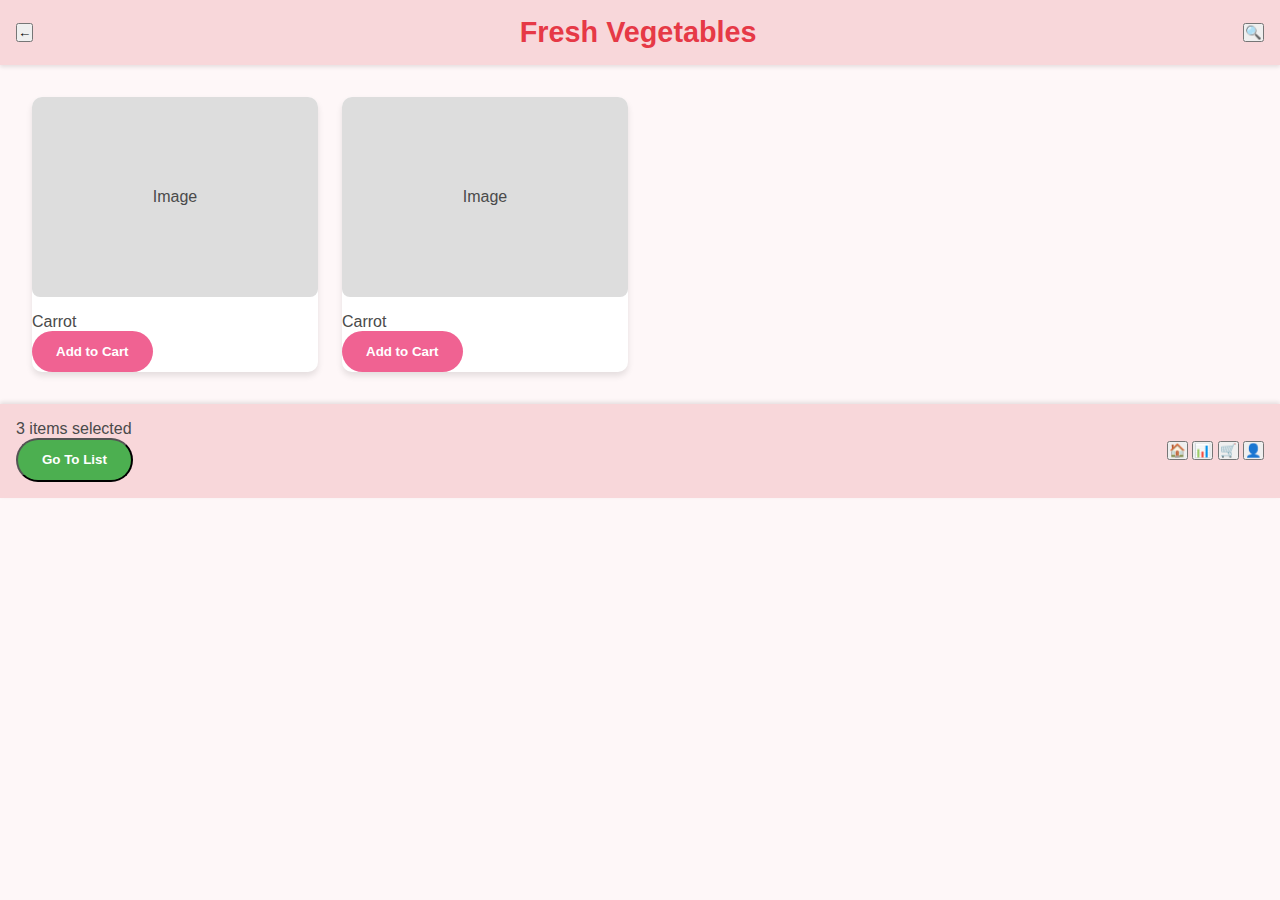
<file: check.html>
<!DOCTYPE html>
<html lang="en">
<head>
  <meta charset="UTF-8">
  <meta name="viewport" content="width=device-width, initial-scale=1.0">
  <title>Fresh Vegetables</title>
  <link rel="stylesheet" href="check.css">
</head>
<body>
  <div class="container">
    <!-- Header -->
    <header class="header">
      <button class="back-btn">←</button>
      <h1>Fresh Vegetables</h1>
      <button class="search-btn">🔍</button>
    </header>

    <!-- Product Grid -->
    <section class="product-grid">
      <div class="product-card">
        <div class="product-image">Image</div>
        <p>Carrot</p>
        <button class="add-to-cart-btn">Add to Cart</button>
      </div>
      <div class="product-card">
        <div class="product-image">Image</div>
        <p>Carrot</p>
        <button class="add-to-cart-btn">Add to Cart</button>
      </div>
      <!-- Add more cards as needed -->
    </section>

    <!-- Bottom Navigation -->
    <div class="bottom-nav">
      <div class="cart-summary">
        <p>3 items selected</p>
        <button class="view-cart-btn" onclick="toggleCart()">Go To List</button>
      </div>
      <nav>
        <button>🏠</button>
        <button>📊</button>
        <button>🛒</button>
        <button>👤</button>
      </nav>
    </div>

    <!-- Cart Popup -->
    <div class="cart-popup" id="cartPopup">
      <div class="cart-header">
        <h2>Review Cart</h2>
        <button class="close-cart-btn" onclick="toggleCart()">X</button>
      </div>
      <div class="cart-items">
        <div class="cart-item">
          <span class="cart-item-image">Image</span>
          <span>Carrot Hybrid 1kg</span>
          <div class="quantity-control">
            <button>-</button>
            <span>1</span>
            <button>+</button>
          </div>
        </div>
        <!-- Add more items as needed -->
      </div>
      <div class="cart-summary">
        <p>Total Budget: 10,000</p>
        <button class="finish-listing-btn">Finish Listing</button>
      </div>
    </div>
  </div>

  <script src="check.js"></script>
</body>
</html>
</file>
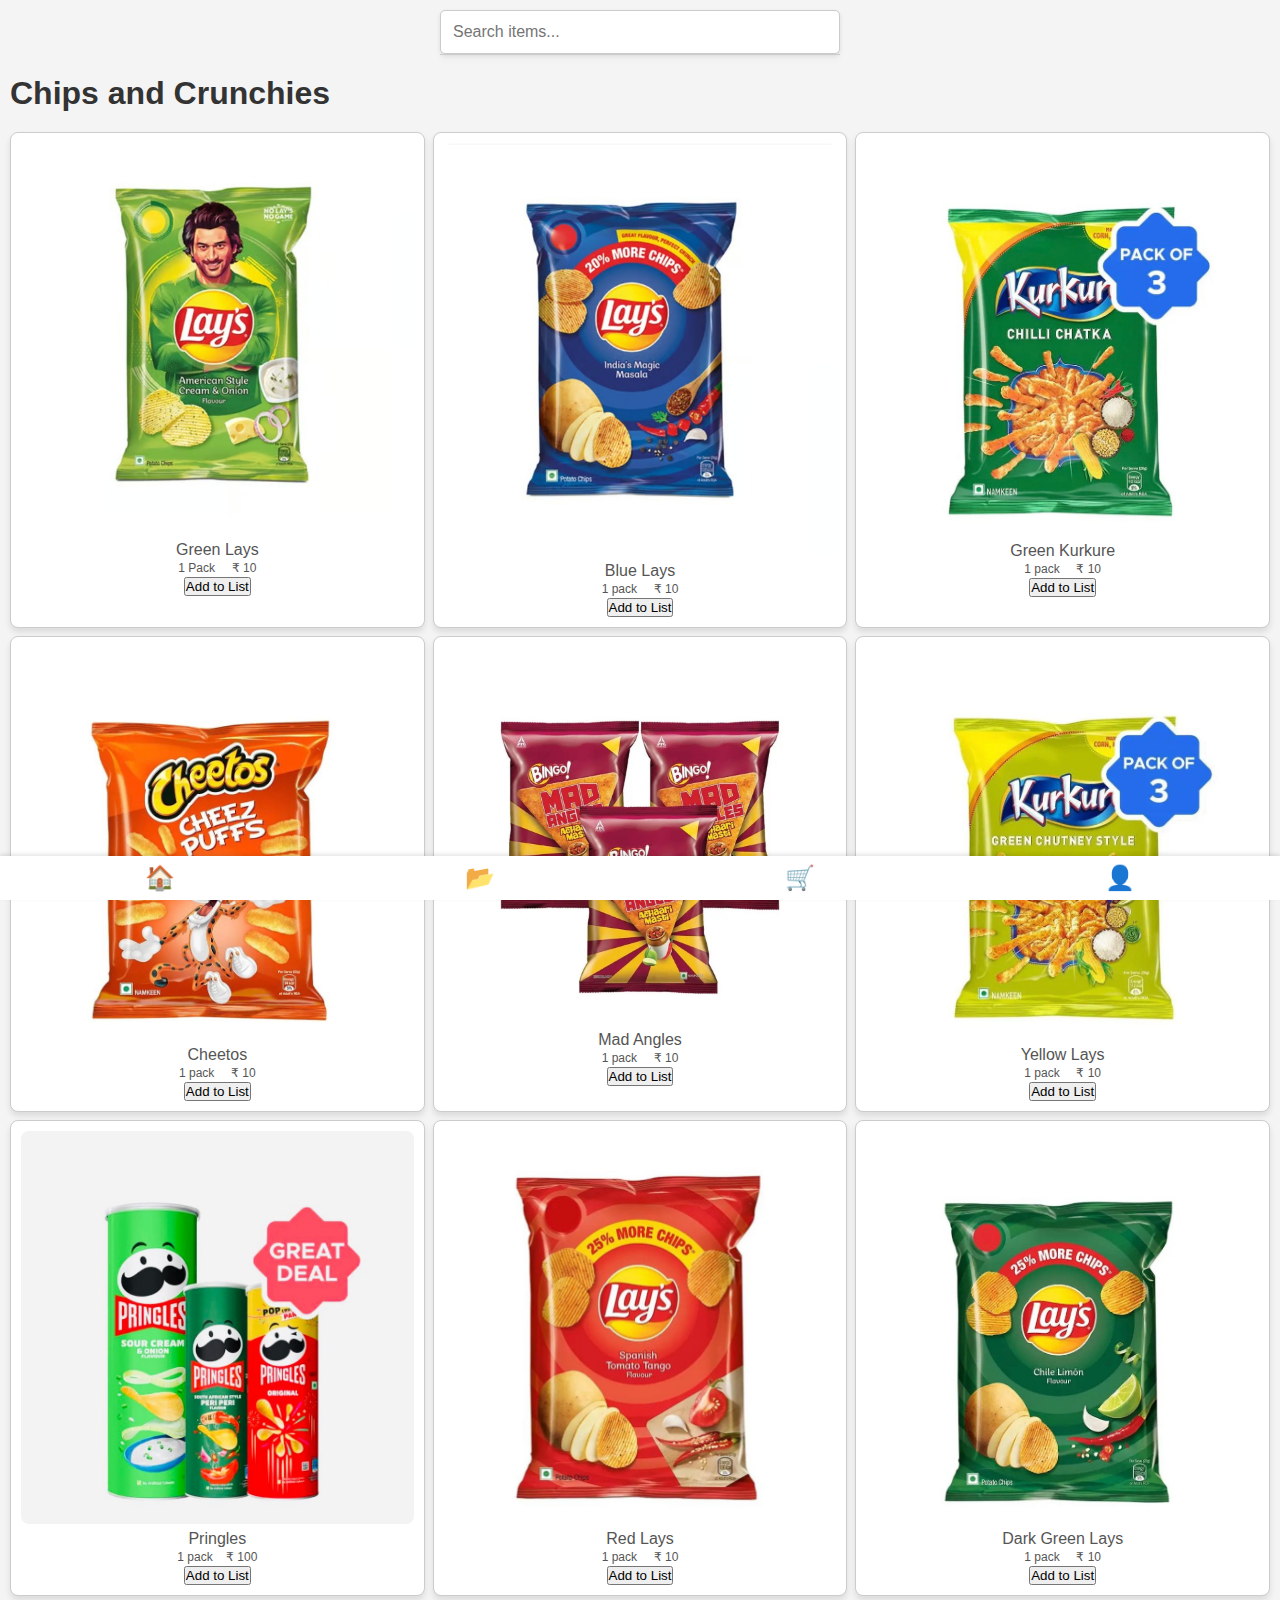
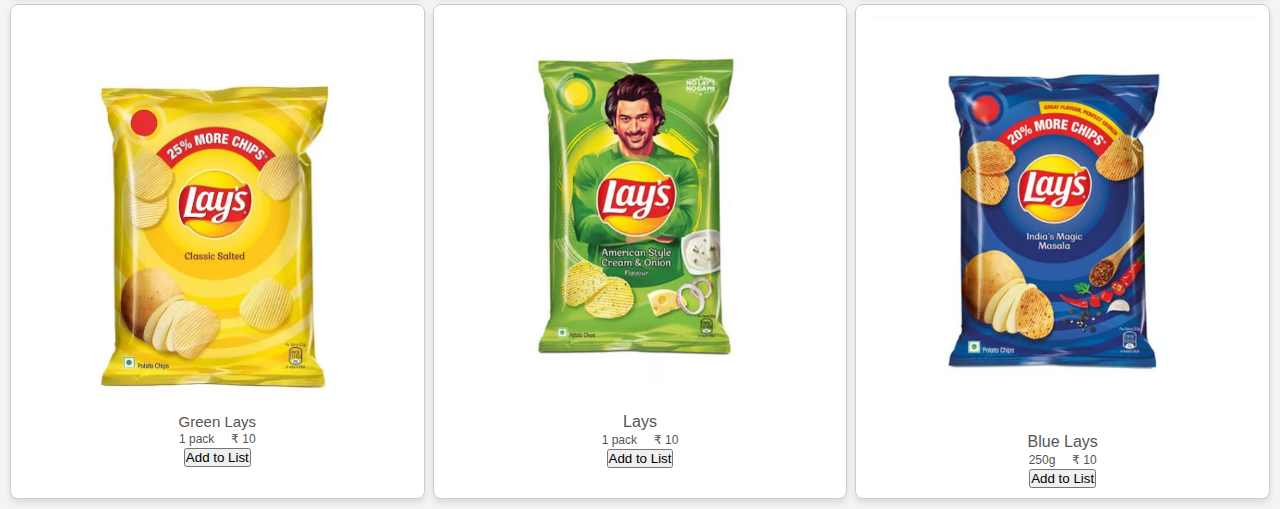
<file: chips.html>
<!DOCTYPE html>
<html lang="en">
<head>
<meta charset="UTF-8">
<meta name="viewport" content="width=device-width, initial-scale=1.0">
<title>Chips and Crunchies</title>
<link rel="stylesheet" href="vegetables.css">
<script src="check.js"></script>
</head>
<body>
  <div class="search-container">
    <label for="search-bar" class="sr-only">Search for items</label>
    <input type="text" id="search-bar" class="search-bar" placeholder="Search items...">
    <div id="suggestions" class="suggestions" role="listbox" aria-label="Suggestions"></div>
</div>
  <h1>Chips and Crunchies</h1>
  <div id="vegetable-list" class="vegetable-list">
    <!-- List of vegetable containers -->
    <div class="card">
      <div class="image">
        <img class="cntimg" src="img/snack/chips/greenlays.jpg" alt="Green Lays">
      </div>
      <p class="product-name">Green Lays</p>
      <p class="price">1 Pack &nbsp;&nbsp;&nbsp;&nbsp;&#x20B9 10</p>
      <button class="add-to-cart" data-price="10"data-name="Green Lays">Add to List</button>
    </div>
    <div class="card">
      <div class="image">
        <img class="cntimg" src="img/snack/chips/bluelays.jpg" alt="Blue Lays">
        
      </div>
      <p class="product-name">Blue Lays</p>
      <p class="price">1 pack &nbsp;&nbsp;&nbsp;&nbsp;&#x20B9 10</p>
      <button class="add-to-cart" data-price="10"data-name="Blue Lays">Add to List</button>
    </div>
    <div class="card">
      <div class="image">
        <img class="cntimg" src="img/snack/chips/greenkur.jpg" alt="cherry">
      </div>
      <p class="product-name">Green Kurkure</p>
      <p class="price">1 pack &nbsp;&nbsp;&nbsp;&nbsp;&#x20B9 10</p>
      <button class="add-to-cart"data-price="10"data-name="Green Kurkure">Add to List</button>
    </div>
    <div class="card">
      <div class="image">
        <img class="cntimg" src="img/snack/chips/cheetos.jpg" alt="Grapes">
      </div>
      <p class="product-name">Cheetos</p>
      <p class="price">1 pack &nbsp;&nbsp;&nbsp;&nbsp;&#x20B9 10</p>
      <button class="add-to-cart"data-price="10"data-name="Cheetos">Add to List</button>
    </div>
    <div class="card">
      <div class="image">
        <img class="cntimg" src="img/snack/chips/madangles.jpg" alt="Guava">
      </div>
      <p class="product-name">Mad Angles</p>
      <p class="price">1 pack &nbsp;&nbsp;&nbsp;&nbsp;&#x20B9 10</p>
      <button class="add-to-cart"data-price="10"data-name="Mad Angles">Add to List</button>
    </div>
    <div class="card">
      <div class="image">
        <img class="cntimg" src="img/snack/chips/yellowlays.jpg" alt="Jackfruits">
      </div>
      <p class="product-name">Yellow Lays</p>
      <p class="price">1 pack &nbsp;&nbsp;&nbsp;&nbsp;&#x20B9 10</p>
      <button class="add-to-cart"data-price="10"data-name="Yellow Lays">Add to List</button>
    </div>
    <div class="card">
      <div class="image">
        <img class="cntimg" src="img/snack/chips/pringles.jpg" alt="Mango">
      </div>
      <p class="product-name">Pringles</p>
      <p class="price">1 pack&nbsp;&nbsp;&nbsp;&nbsp;&#x20B9 100</p>
      <button class="add-to-cart"data-price="100"data-name="Pringles">Add to List</button>
    </div>
    <div class="card">
      <div class="image">
        <img class="cntimg" src="img/snack/chips/redlays.jpg" alt="Orange">
      </div>
      <p class="product-name">Red Lays</p>
      <p class="price">1 pack &nbsp;&nbsp;&nbsp;&nbsp;&#x20B9 10</p>
      <button class="add-to-cart"data-price="10"data-name="Red lays">Add to List</button>
    </div>
    <div class="card">
      <div class="image">
        <img class="cntimg" src="img/snack/chips/dgreenlays.jpg" alt="Papaya">
      </div>
      <p class="product-name">Dark Green Lays</p>
      <p class="price">1 pack &nbsp;&nbsp;&nbsp;&nbsp;&#x20B9 10</p>
      <button class="add-to-cart"data-price="10"data-name="Dark Green Lays">Add to List</button>
    </div>
    <div class="card">
      <div class="image">
        <img class="cntimg" src="img/snack/chips/yellow2lays.jpg" alt="Pine Apple">
      </div>
      <p style ="font-size: 15px" class ="product-name">Green Lays</p>
      <p class="price">1 pack &nbsp;&nbsp;&nbsp;&nbsp;&#x20B9 10</p>
      <button class="add-to-cart"data-price="10"data-name="Green lays">Add to List</button>
    </div>
    <div class="card">
      <div class="image">
        <img class="cntimg" src="img/snack/chips/greenlays.jpg" alt="Garlic">
      </div>
      <p class="product-name">Lays</p>
      <p class="price">1 pack &nbsp;&nbsp;&nbsp;&nbsp;&#x20B9 10</p>
      <button class="add-to-cart"data-price="10"data-name="lays">Add to List</button>
    </div>
    <div class="card">
      <div class="image">
        <img class="cntimg" src="img/snack/chips/bluelays.jpg" alt="DrumStick">
      </div>
      <p class="product-name">Blue Lays</p>
      <p class="price">250g &nbsp;&nbsp;&nbsp;&nbsp;&#x20B9 10</p>
      <button class="add-to-cart"data-price="10"data-name="Blue Lays">Add to List</button>
    </div>
  </div>
</div>
<footer id="cart-summary-footer" style="display: none;">
  <div class="cart-summary">
      <span>Items: <span id="item-count">0</span></span>
      <span>Budget Remaining: ₹<span id="budget-remaining">1000</span></span>
      <button id="go-to-cart">Go To Cart</button>
  </div>
</footer>
<script src="script.js"></script>
<div class="bottom-nav">
  <button onclick="window.location.href='landing.html'">🏠</button>
  <button onclick="window.location.href='index.html'">📂</button>
  <button onclick="window.location.href='list.html'">🛒</button>
  <button  onclick="window.location.href='profile.html'">👤</button>
</div>
</body>
</html>
</file>
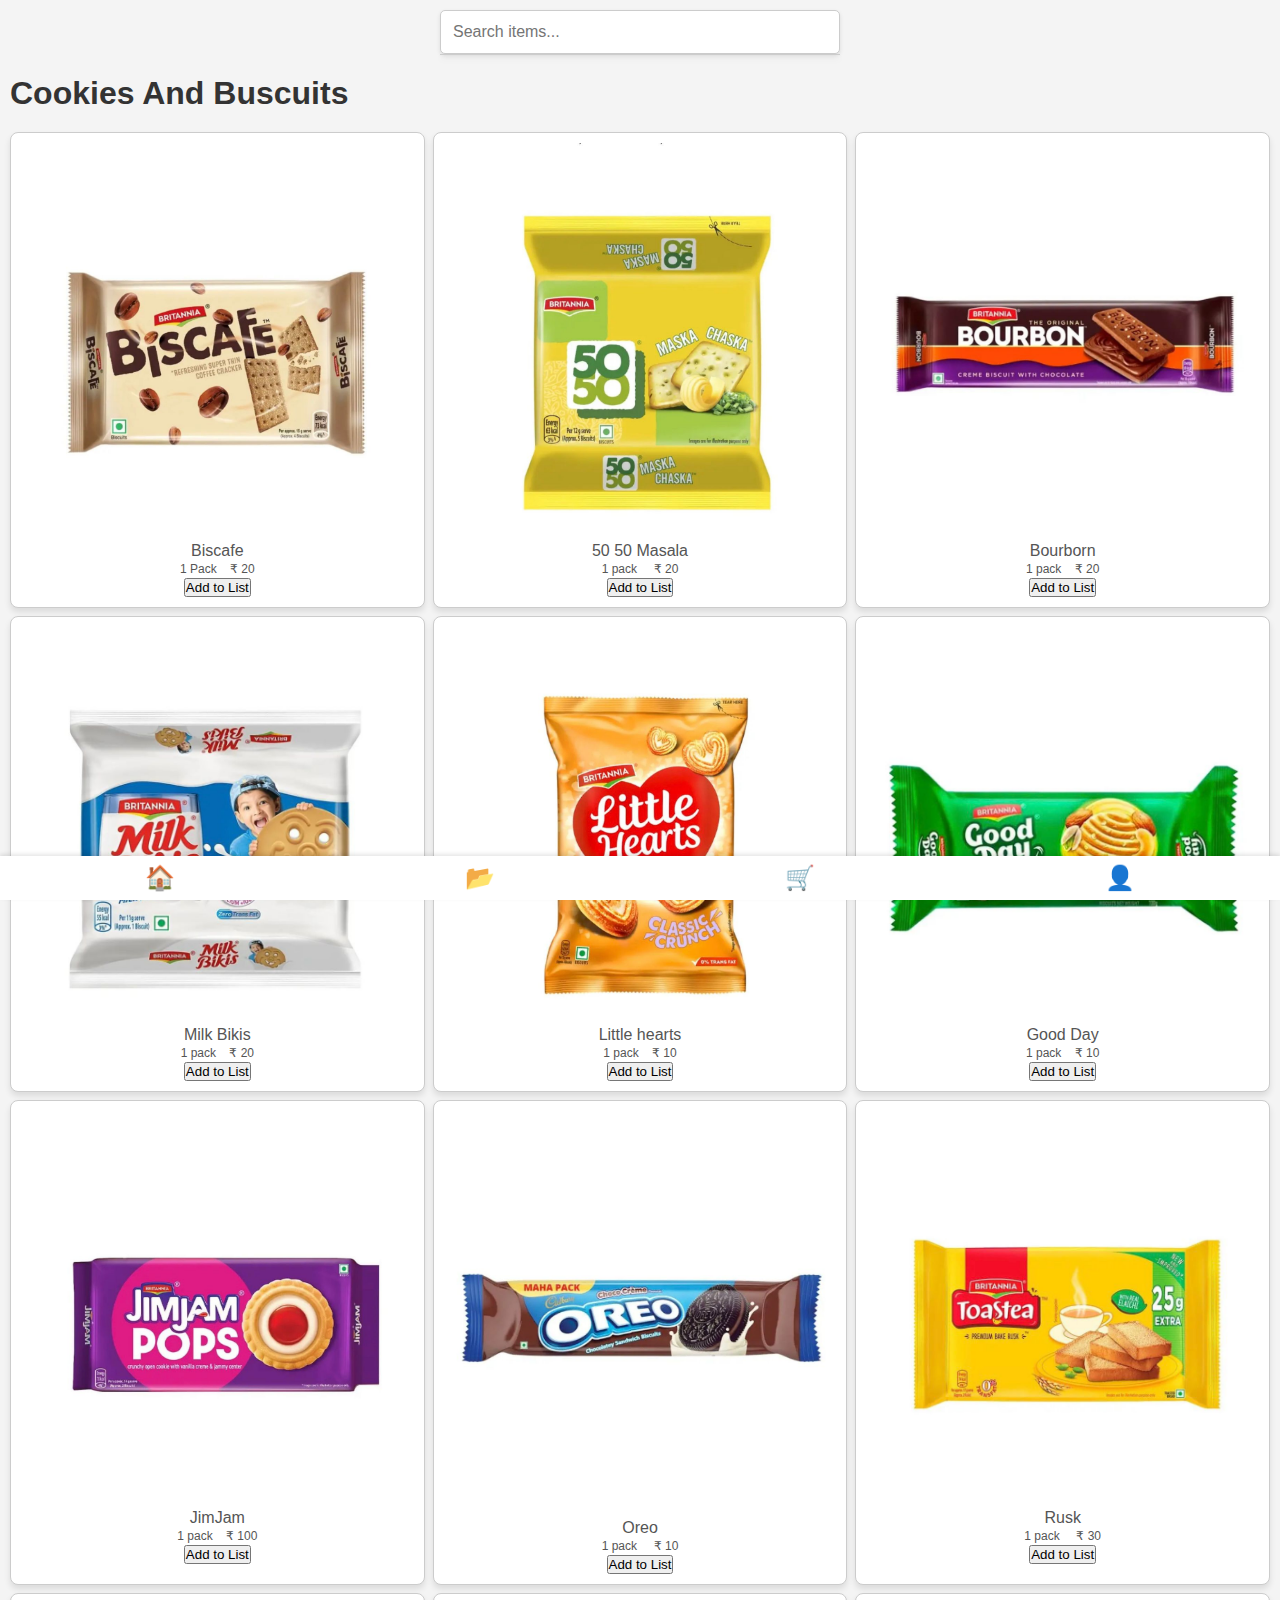
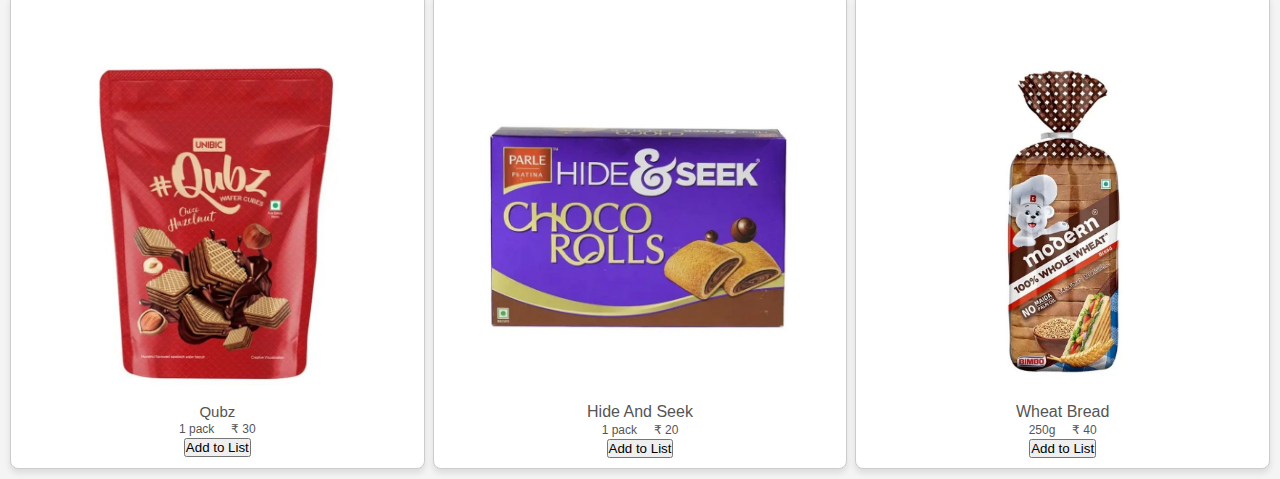
<file: cookies.html>
<!DOCTYPE html>
<html lang="en">
<head>
<meta charset="UTF-8">
<meta name="viewport" content="width=device-width, initial-scale=1.0">
<title>Chips and Crunchies</title>
<link rel="stylesheet" href="vegetables.css">
<script src="check.js"></script>
</head>
<body>
  <div class="search-container">
    <label for="search-bar" class="sr-only">Search for items</label>
    <input type="text" id="search-bar" class="search-bar" placeholder="Search items...">
    <div id="suggestions" class="suggestions" role="listbox" aria-label="Suggestions"></div>
</div>
  <h1> Cookies And Buscuits </h1>
  <div id="vegetable-list" class="vegetable-list">
    <!-- List of vegetable containers -->
    <div class="card">
      <div class="image">
        <img class="cntimg" src="img/snack/cookies/biscafe.jpg" alt="Green Lays">
      </div>
      <p class="product-name">Biscafe</p>
      <p class="price">1 Pack&nbsp;&nbsp;&nbsp;&nbsp;&#x20B9 20</p>
      <button class="add-to-cart" data-price="20"data-name="Biscafe">Add to List</button>
    </div>
    <div class="card">
      <div class="image">
        <img class="cntimg" src="img/snack/cookies/5050masala.jpg" alt="Blue Lays">
        
      </div>
      <p class="product-name">50 50 Masala </p>
      <p class="price">1 pack &nbsp;&nbsp;&nbsp;&nbsp;&#x20B9 20</p>
      <button class="add-to-cart" data-price="20"data-name="50 50 Masala ">Add to List</button>
    </div>
    <div class="card">
      <div class="image">
        <img class="cntimg" src="img/snack/cookies/bourborn.jpg" alt="cherry">
      </div>
      <p class="product-name">Bourborn</p>
      <p class="price">1 pack&nbsp;&nbsp;&nbsp;&nbsp;&#x20B9 20</p>
      <button class="add-to-cart"data-price="20"data-name="Bourborn">Add to List</button>
    </div>
    <div class="card">
      <div class="image">
        <img class="cntimg" src="img/snack/cookies/milh bikies.jpg" alt="Grapes">
      </div>
      <p class="product-name">Milk Bikis</p>
      <p class="price">1 pack&nbsp;&nbsp;&nbsp;&nbsp;&#x20B9 20</p>
      <button class="add-to-cart"data-price="20"data-name="Milk Bikis">Add to List</button>
    </div>
    <div class="card">
      <div class="image">
        <img class="cntimg" src="img/snack/cookies/littlehearts.jpg" alt="Guava">
      </div>
      <p class="product-name">Little hearts</p>
      <p class="price">1 pack&nbsp;&nbsp;&nbsp;&nbsp;&#x20B9 10</p>
      <button class="add-to-cart"data-price="10"data-name="Little hearts">Add to List</button>
    </div>
    <div class="card">
      <div class="image">
        <img class="cntimg" src="img/snack/cookies/goo day.jpg" alt="Jackfruits">
      </div>
      <p class="product-name">Good Day</p>
      <p class="price">1 pack&nbsp;&nbsp;&nbsp;&nbsp;&#x20B9 10</p>
      <button class="add-to-cart"data-price="10"data-name="Good Day">Add to List</button>
    </div>
    <div class="card">
      <div class="image">
        <img class="cntimg" src="img/snack/cookies/jimjam.jpg" alt="Mango">
      </div>
      <p class="product-name">JimJam</p>
      <p class="price">1 pack&nbsp;&nbsp;&nbsp;&nbsp;&#x20B9 100</p>
      <button class="add-to-cart"data-price="100"data-name="JimJam">Add to List</button>
    </div>
    <div class="card">
      <div class="image">
        <img class="cntimg" src="img/snack/cookies/oreo.jpg" alt="Orange">
      </div>
      <p class="product-name">Oreo</p>
      <p class="price">1 pack &nbsp;&nbsp;&nbsp;&nbsp;&#x20B9 10</p>
      <button class="add-to-cart"data-price="10"data-name="Oreo">Add to List</button>
    </div>
    <div class="card">
      <div class="image">
        <img class="cntimg" src="img/snack/cookies/rusk.jpg "alt="Papaya">
      </div>
      <p class="product-name">Rusk</p>
      <p class="price">1 pack &nbsp;&nbsp;&nbsp;&nbsp;&#x20B9 30</p>
      <button class="add-to-cart"data-price="30"data-name="Rusk">Add to List</button>
    </div>
    <div class="card">
      <div class="image">
        <img class="cntimg" src="img/snack/cookies/qubz.jpg" alt="Pine Apple">
      </div>
      <p style ="font-size: 15px" class ="product-name">Qubz</p>
      <p class="price">1 pack &nbsp;&nbsp;&nbsp;&nbsp;&#x20B9 30</p>
      <button class="add-to-cart"data-price="30"data-name="Green lays">Add to List</button>
    </div>
    <div class="card">
      <div class="image">
        <img class="cntimg" src="img/snack/cookies/hidenseek.jpg" alt="Garlic">
      </div>
      <p class="product-name">Hide And Seek</p>
      <p class="price">1 pack &nbsp;&nbsp;&nbsp;&nbsp;&#x20B9 20</p>
      <button class="add-to-cart"data-price="20"data-name="Hide And Seek">Add to List</button>
    </div>
    <div class="card">
      <div class="image">
        <img class="cntimg" src="img/snack/cookies/wheatbread.jpg" alt="DrumStick">
      </div>
      <p class="product-name">Wheat Bread</p>
      <p class="price">250g &nbsp;&nbsp;&nbsp;&nbsp;&#x20B9 40</p>
      <button class="add-to-cart"data-price="40"data-name="Wheat Bread">Add to List</button>
    </div>
  </div>
</div>
<footer id="cart-summary-footer" style="display: none;">
  <div class="cart-summary">
      <span>Items: <span id="item-count">0</span></span>
      <span>Budget Remaining: ₹<span id="budget-remaining">1000</span></span>
      <button id="go-to-cart">Go To Cart</button>
  </div>
</footer>
<script src="script.js"></script>
<div class="bottom-nav">
  <button onclick="window.location.href='landing.html'">🏠</button>
  <button onclick="window.location.href='index.html'">📂</button>
  <button onclick="window.location.href='list.html'">🛒</button>
  <button  onclick="window.location.href='profile.html'">👤</button>
</div>
</body>
</html>
</file>
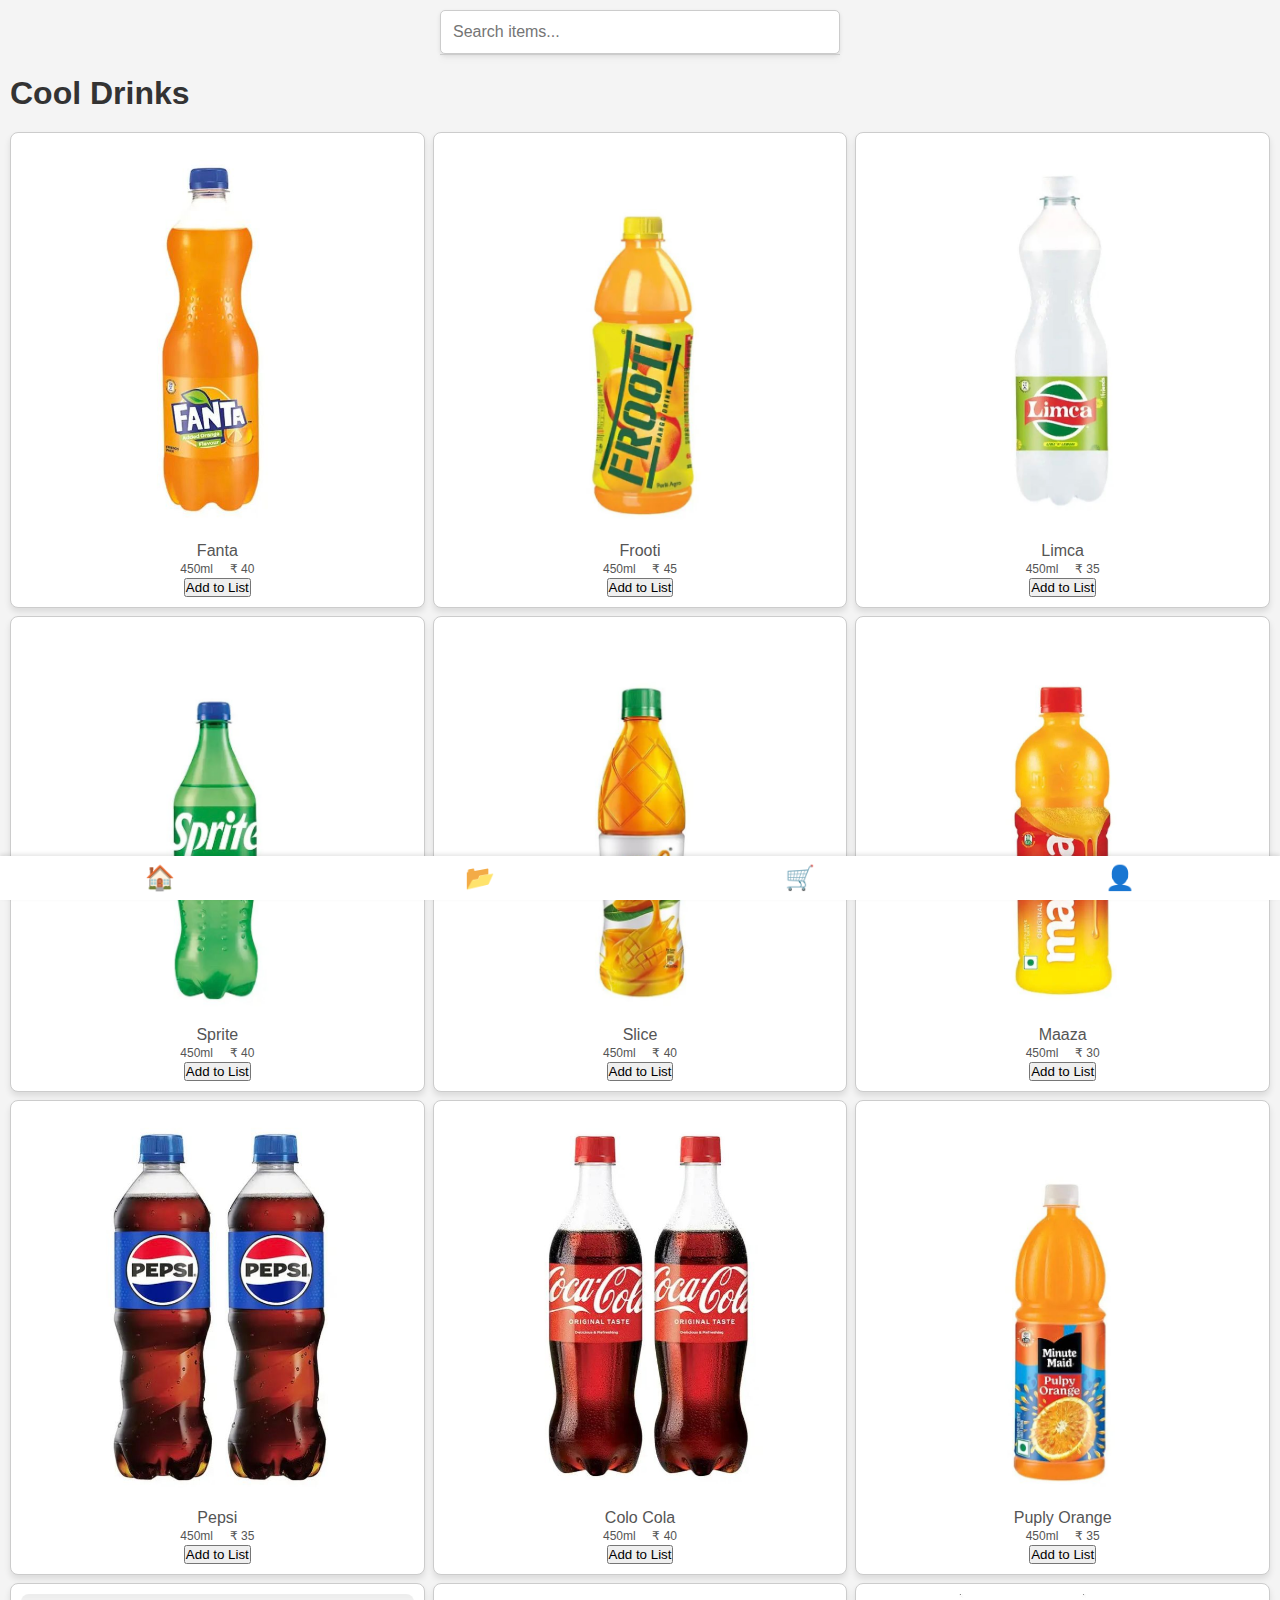
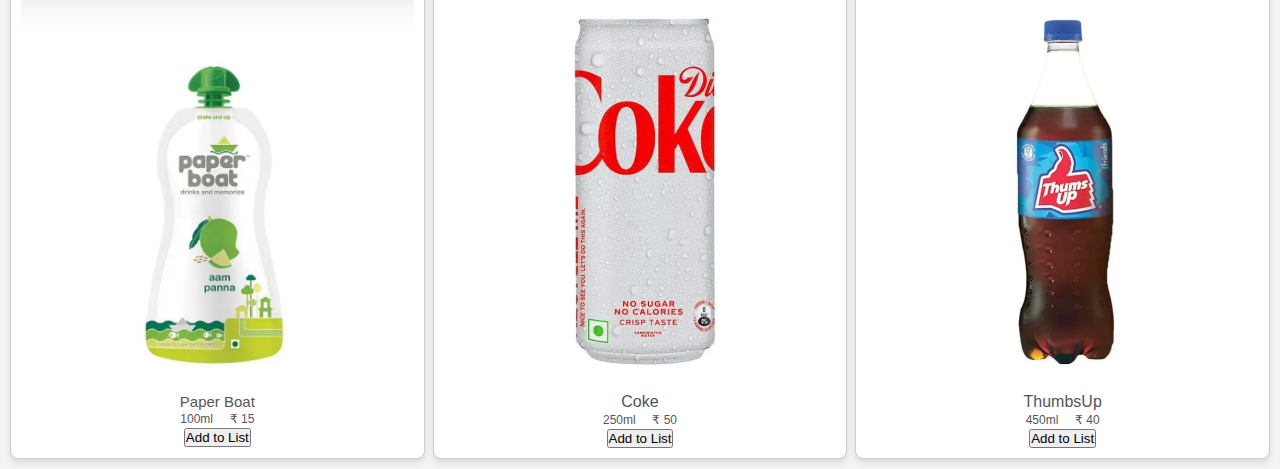
<file: cooldrinks.html>
<!DOCTYPE html>
<html lang="en">
<head>
<meta charset="UTF-8">
<meta name="viewport" content="width=device-width, initial-scale=1.0">
<title>Chips and Crunchies</title>
<link rel="stylesheet" href="vegetables.css">
<script src="check.js"></script>
</head>
<body>
  <div class="search-container">
    <label for="search-bar" class="sr-only">Search for items</label>
    <input type="text" id="search-bar" class="search-bar" placeholder="Search items...">
    <div id="suggestions" class="suggestions" role="listbox" aria-label="Suggestions"></div>
</div>
  <h1>Cool Drinks</h1>
  <div id="vegetable-list" class="vegetable-list">
    <!-- List of vegetable containers -->
    <div class="card">
      <div class="image">
        <img class="cntimg" src="img/snack/cooldrinks/fanta.jpg" alt="Green Lays">
      </div>
      <p class="product-name">Fanta</p>
      <p class="price">450ml &nbsp;&nbsp;&nbsp;&nbsp;&#x20B9 40</p>
      <button class="add-to-cart" data-price="40"data-name="Fanta">Add to List</button>
    </div>
    <div class="card">
      <div class="image">
        <img class="cntimg" src="img/snack/cooldrinks/frooti1.jpg" alt="Blue Lays">
        
      </div>
      <p class="product-name">Frooti</p>
      <p class="price">450ml &nbsp;&nbsp;&nbsp;&nbsp;&#x20B9 45</p>
      <button class="add-to-cart" data-price="45"data-name="Frooti">Add to List</button>
    </div>
    <div class="card">
      <div class="image">
        <img class="cntimg" src="img/snack/cooldrinks/limea.jpg" alt="cherry">
      </div>
      <p class="product-name">Limca</p>
      <p class="price">450ml &nbsp;&nbsp;&nbsp;&nbsp;&#x20B9 35</p>
      <button class="add-to-cart"data-price="35"data-name="Limca">Add to List</button>
    </div>
    <div class="card">
      <div class="image">
        <img class="cntimg" src="img/snack/cooldrinks/sprite.jpg" alt="Grapes">
      </div>
      <p class="product-name">Sprite</p>
      <p class="price">450ml &nbsp;&nbsp;&nbsp;&nbsp;&#x20B9 40</p>
      <button class="add-to-cart"data-price="40"data-name="Sprite">Add to List</button>
    </div>
    <div class="card">
      <div class="image">
        <img class="cntimg" src="img/snack/cooldrinks/slice.jpg" alt="Guava">
      </div>
      <p class="product-name">Slice</p>
      <p class="price">450ml &nbsp;&nbsp;&nbsp;&nbsp;&#x20B9 40</p>
      <button class="add-to-cart"data-price="40"data-name="Slice">Add to List</button>
    </div>
    <div class="card">
      <div class="image">
        <img class="cntimg" src="img/snack/cooldrinks/maaza.jpg" alt="Jackfruits">
      </div>
      <p class="product-name">Maaza</p>
      <p class="price">450ml &nbsp;&nbsp;&nbsp;&nbsp;&#x20B9 30</p>
      <button class="add-to-cart"data-price="30" data-name="Maaza">Add to List</button>
    </div>
    <div class="card">
      <div class="image">
        <img class="cntimg" src="img/snack/cooldrinks/pepsi.jpg" alt="Mango">
      </div>
      <p class="product-name">Pepsi</p>
      <p class="price">450ml &nbsp;&nbsp;&nbsp;&nbsp;&#x20B9 35</p>
      <button class="add-to-cart"data-price="35"data-name="Pepsi">Add to List</button>
    </div>
    <div class="card">
      <div class="image">
        <img class="cntimg" src="img/snack/cooldrinks/cooco.jpg" alt="Orange">
      </div>
      <p class="product-name">Colo Cola</p>
      <p class="price">450ml &nbsp;&nbsp;&nbsp;&nbsp;&#x20B9 40</p>
      <button class="add-to-cart"data-price="40"data-name="Colo Cola">Add to List</button>
    </div>
    <div class="card">
      <div class="image">
        <img class="cntimg" src="img/snack/cooldrinks/pulpy orange.jpg" alt="Papaya">
      </div>
      <p class="product-name">Puply Orange</p>
      <p class="price">450ml &nbsp;&nbsp;&nbsp;&nbsp;&#x20B9 35</p>
      <button class="add-to-cart"data-price="35"data-name="Puply Orange">Add to List</button>
    </div>
    <div class="card">
      <div class="image">
        <img class="cntimg" src="img/snack/cooldrinks/paperboat.jpg" alt="Pine Apple">
      </div>
      <p style ="font-size: 15px" class ="product-name">Paper Boat</p>
      <p class="price">100ml &nbsp;&nbsp;&nbsp;&nbsp;&#x20B9 15</p>
      <button class="add-to-cart"data-price="15"data-name="Everest Chat Masala">Add to List</button>
    </div>
    <div class="card">
      <div class="image">
        <img class="cntimg" src="img/snack/cooldrinks/coke.jpg" alt="Garlic">
      </div>
      <p class="product-name">Coke</p>
      <p class="price">250ml &nbsp;&nbsp;&nbsp;&nbsp;&#x20B9 50</p>
      <button class="add-to-cart"data-price="50"data-name="Coke">Add to List</button>
    </div>
    <div class="card">
      <div class="image">
        <img class="cntimg" src="img/snack/cooldrinks/thumbsup.jpg" alt="DrumStick">
      </div>
      <p class="product-name">ThumbsUp</p>
      <p class="price">450ml &nbsp;&nbsp;&nbsp;&nbsp;&#x20B9 40</p>
      <button class="add-to-cart"data-price="40"data-name="ThumbsUp">Add to List</button>
    </div>
  </div>
</div>
<footer id="cart-summary-footer" style="display: none;">
  <div class="cart-summary">
      <span>Items: <span id="item-count">0</span></span>
      <span>Budget Remaining: ₹<span id="budget-remaining">1000</span></span>
      <button id="go-to-cart">Go To Cart</button>
  </div>
</footer>
<script src="script.js"></script>
<div class="bottom-nav">
  <button>🏠</button>
  <button>📂</button>
  <button>🛒</button>
  <button>👤</button>
</div>
</body>
</html>
</file>
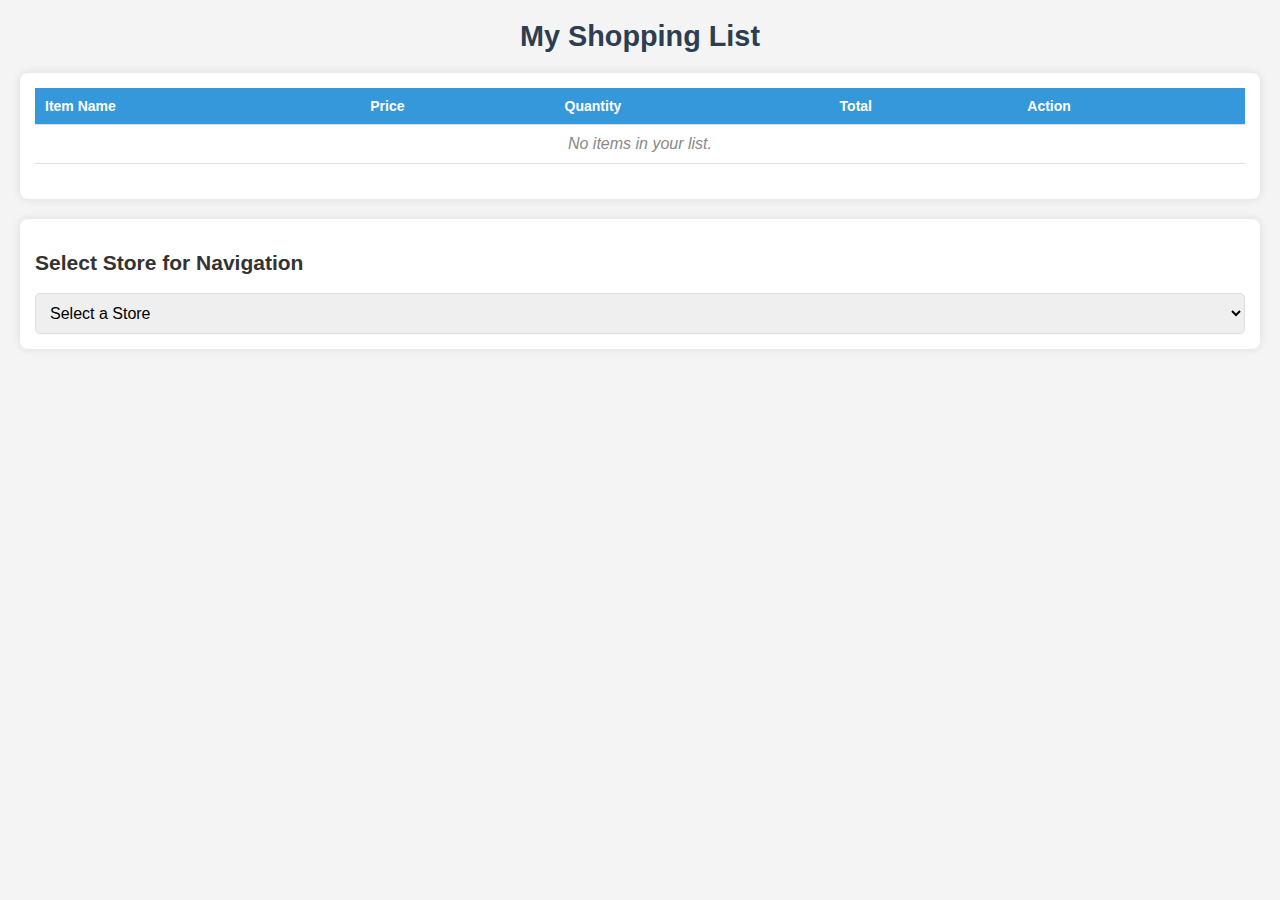
<file: firstlist.html>
<!DOCTYPE html>
<html lang="en">
<head>
    <meta charset="UTF-8">
    <meta name="viewport" content="width=device-width, initial-scale=1.0">
    <title>Shopping List with Store Navigation</title>
    <link rel="stylesheet" href="firstlist.css">
</head>
<body>
    <header>
        <h1 id="list-title">Interactive Shopping List</h1>
    </header>

    <section id="list-content">
        <table>
            <thead>
                <tr>
                    <th>Item Name</th>
                    <th>Price</th>
                    <th>Quantity</th>
                    <th>Total</th>
                    <th>Action</th>
                </tr>
            </thead>
            <tbody id="shopping-list-body">
                <!-- Items will be dynamically added here -->
            </tbody>
        </table>
        <div id="total-cost"></div>
    </section>

    <section id="store-selection">
        <h2>Select Store for Navigation</h2>
        <select id="store-selector">
            <option value="" disabled selected>Select a Store</option>
            <option value="store1">Store 1</option>
            <option value="store2">Store 2</option>
        </select>
    </section>

    <section id="store-navigation" style="display: none;">
        <h2>Store Aisle Navigation</h2>
        <canvas id="store-map" width="800" height="600"></canvas>
    </section>

    <script src="firstlist.js"></script>
</body>
</html>
</file>
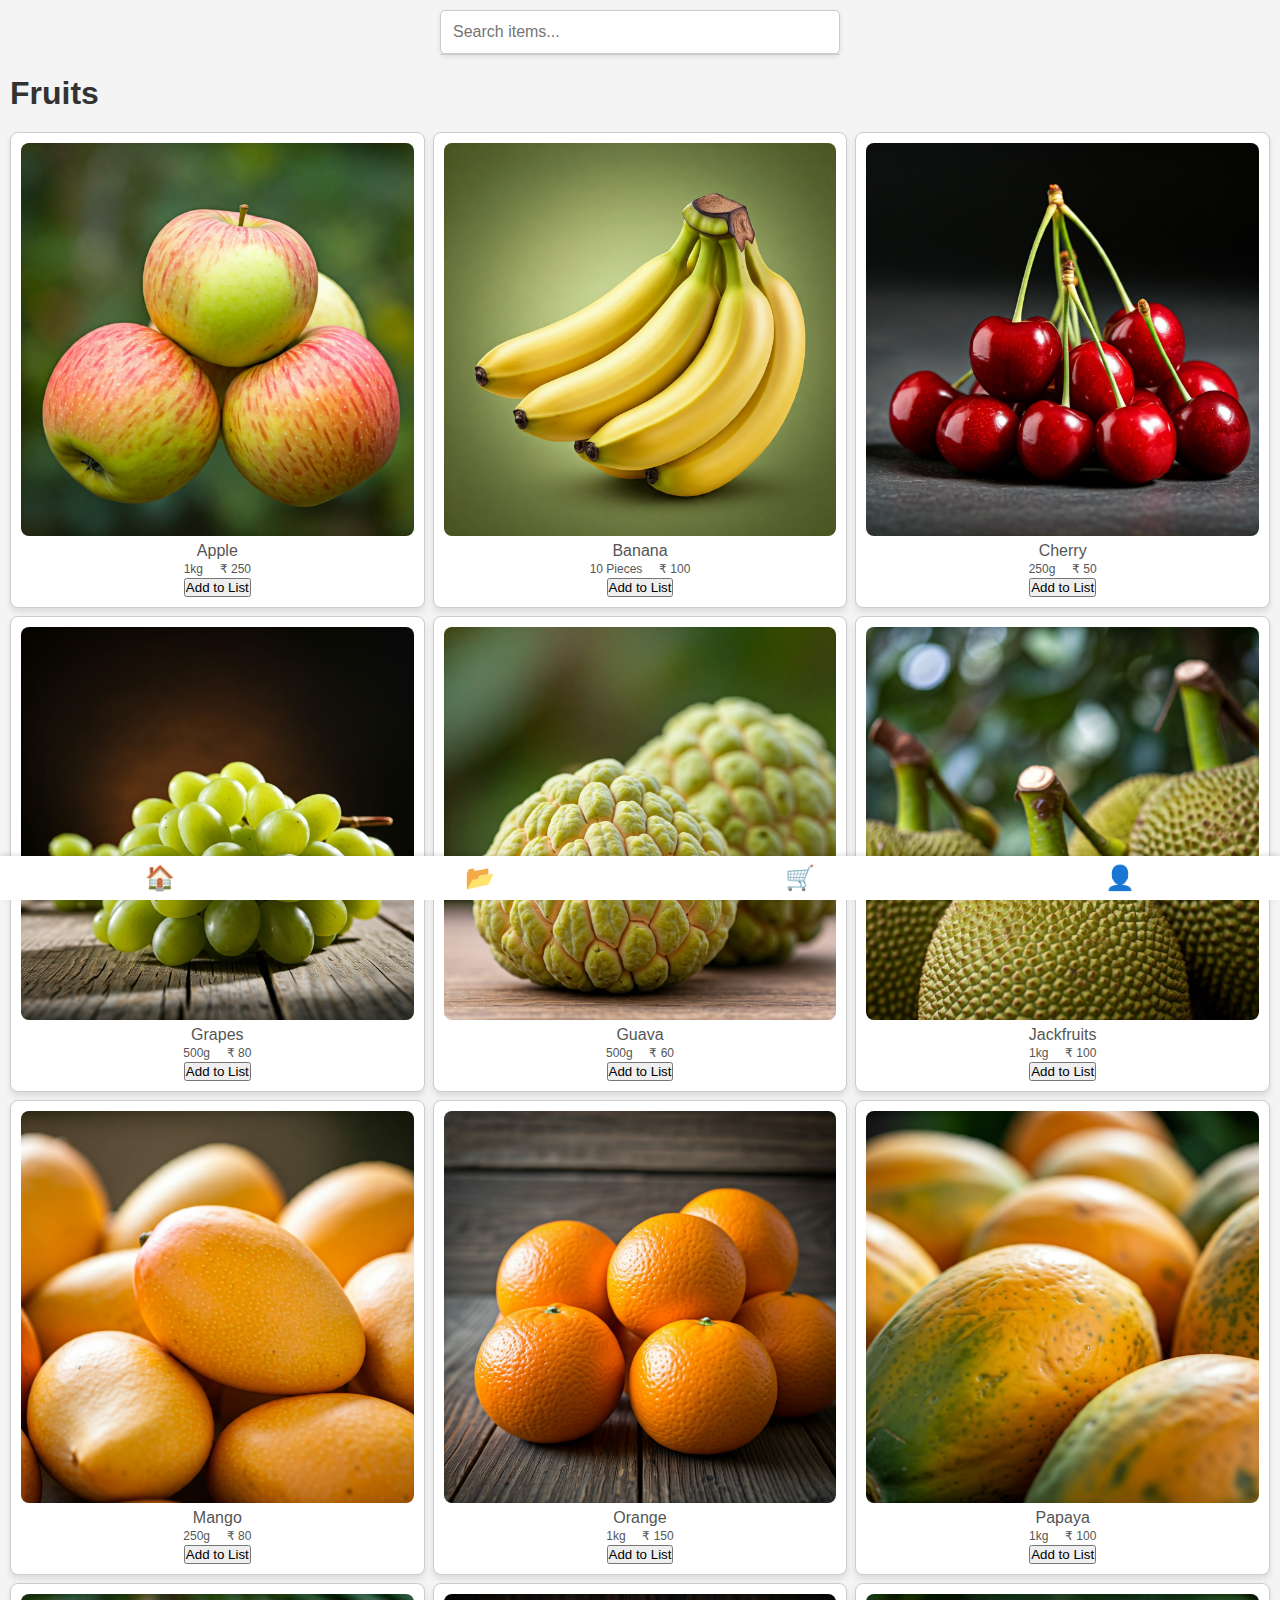
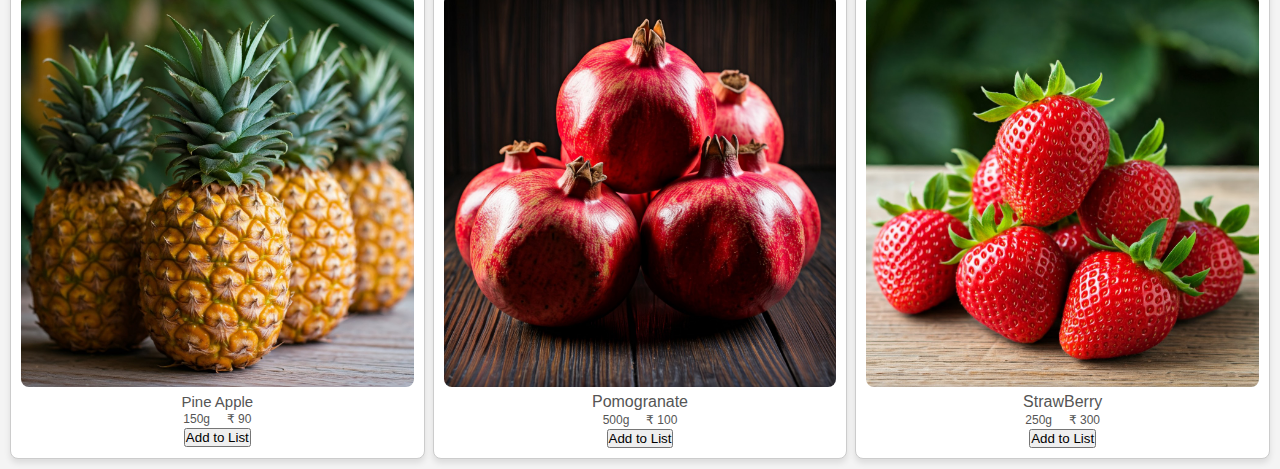
<file: fruits.html>
<!DOCTYPE html>
<html lang="en">
<head>
<meta charset="UTF-8">
<meta name="viewport" content="width=device-width, initial-scale=1.0">
<title>Fruits</title>
<link rel="stylesheet" href="vegetables.css">
<script src="check.js"></script>
</head>
<body>
  <div class="search-container">
    <label for="search-bar" class="sr-only">Search for items</label>
    <input type="text" id="search-bar" class="search-bar" placeholder="Search items...">
    <div id="suggestions" class="suggestions" role="listbox" aria-label="Suggestions"></div>
</div>
  <h1>Fruits</h1>
  <div id="vegetable-list" class="vegetable-list">
    <!-- List of vegetable containers -->
    <div class="card">
      <div class="image">
        <img class="cntimg" src="img/fru/apples.jpg" alt="Apples">
      </div>
      <p class="product-name">Apple</p>
      <p class="price">1kg &nbsp;&nbsp;&nbsp;&nbsp;&#x20B9 250</p>
      <button class="add-to-cart" data-price="250"data-name="Apple">Add to List</button>
    </div>
    <div class="card">
      <div class="image">
        <img class="cntimg" src="img/fru/banana.jpg" alt="banana">
      </div>
      <p class="product-name">Banana</p>
      <p class="price">10 Pieces &nbsp;&nbsp;&nbsp;&nbsp;&#x20B9 100</p>
      <button class="add-to-cart"class="add-to-list" data-price="100">Add to List</button>
    </div>
    <div class="card">
      <div class="image">
        <img class="cntimg" src="img/fru/cherry.jpg" alt="cherry">
      </div>
      <p class="product-name">Cherry</p>
      <p class="price">250g &nbsp;&nbsp;&nbsp;&nbsp;&#x20B9 50</p>
      <button class="add-to-cart"data-price="50">Add to List</button>
    </div>
    <div class="card">
      <div class="image">
        <img class="cntimg" src="img/fru/grapes.jpg" alt="Grapes">
      </div>
      <p class="product-name">Grapes</p>
      <p class="price">500g &nbsp;&nbsp;&nbsp;&nbsp;&#x20B9 80</p>
      <button class="add-to-cart"data-price="80">Add to List</button>
    </div>
    <div class="card">
      <div class="image">
        <img class="cntimg" src="img/fru/guava.jpg" alt="Guava">
      </div>
      <p class="product-name">Guava</p>
      <p class="price">500g &nbsp;&nbsp;&nbsp;&nbsp;&#x20B9 60</p>
      <button class="add-to-cart"data-price="60">Add to List</button>
    </div>
    <div class="card">
      <div class="image">
        <img class="cntimg" src="img/fru/jackfruits.jpg" alt="Jackfruits">
      </div>
      <p class="product-name">Jackfruits</p>
      <p class="price">1kg &nbsp;&nbsp;&nbsp;&nbsp;&#x20B9 100</p>
      <button class="add-to-cart"data-price="60">Add to List</button>
    </div>
    <div class="card">
      <div class="image">
        <img class="cntimg" src="img/fru/mango.jpg" alt="Mango">
      </div>
      <p class="product-name">Mango</p>
      <p class="price">250g &nbsp;&nbsp;&nbsp;&nbsp;&#x20B9 80</p>
      <button class="add-to-cart"data-price="80">Add to List</button>
    </div>
    <div class="card">
      <div class="image">
        <img class="cntimg" src="img/fru/orange.jpg" alt="Orange">
      </div>
      <p class="product-name">Orange</p>
      <p class="price">1kg &nbsp;&nbsp;&nbsp;&nbsp;&#x20B9 150</p>
      <button class="add-to-cart"data-price="150">Add to List</button>
    </div>
    <div class="card">
      <div class="image">
        <img class="cntimg" src="img/fru/papaya.jpg" alt="Papaya">
      </div>
      <p class="product-name">Papaya</p>
      <p class="price">1kg &nbsp;&nbsp;&nbsp;&nbsp;&#x20B9 100</p>
      <button class="add-to-cart"data-price="100">Add to List</button>
    </div>
    <div class="card">
      <div class="image">
        <img class="cntimg" src="img/fru/pineaplle.jpg" alt="Pine Apple">
      </div>
      <p style ="font-size: 15px" class ="product-name">Pine Apple</p>
      <p class="price">150g &nbsp;&nbsp;&nbsp;&nbsp;&#x20B9 90</p>
      <button class="add-to-cart"data-price="90">Add to List</button>
    </div>
    <div class="card">
      <div class="image">
        <img class="cntimg" src="img/fru/pomo.jpg" alt="Garlic">
      </div>
      <p class="product-name">Pomogranate</p>
      <p class="price">500g &nbsp;&nbsp;&nbsp;&nbsp;&#x20B9 100</p>
      <button class="add-to-cart"data-price="100">Add to List</button>
    </div>
    <div class="card">
      <div class="image">
        <img class="cntimg" src="img/fru/straw.jpg" alt="DrumStick">
      </div>
      <p class="product-name">StrawBerry</p>
      <p class="price">250g &nbsp;&nbsp;&nbsp;&nbsp;&#x20B9 300</p>
      <button class="add-to-cart"data-price="300">Add to List</button>
    </div>
  </div>
</div>
<footer id="cart-summary-footer" style="display: none;">
  <div class="cart-summary">
      <span>Items: <span id="item-count">0</span></span>
      <span>Budget Remaining: ₹<span id="budget-remaining">1000</span></span>
      <button id="go-to-cart">Go To Cart</button>
  </div>
</footer>
<script src="script.js"></script>
<div class="bottom-nav">
  <button onclick="window.location.href='landing.html'">🏠</button>
  <button onclick="window.location.href='index.html'">📂</button>
  <button onclick="window.location.href='list.html'">🛒</button>
  <button  onclick="window.location.href='profile.html'">👤</button>
</div>
</body>
</html>
</file>
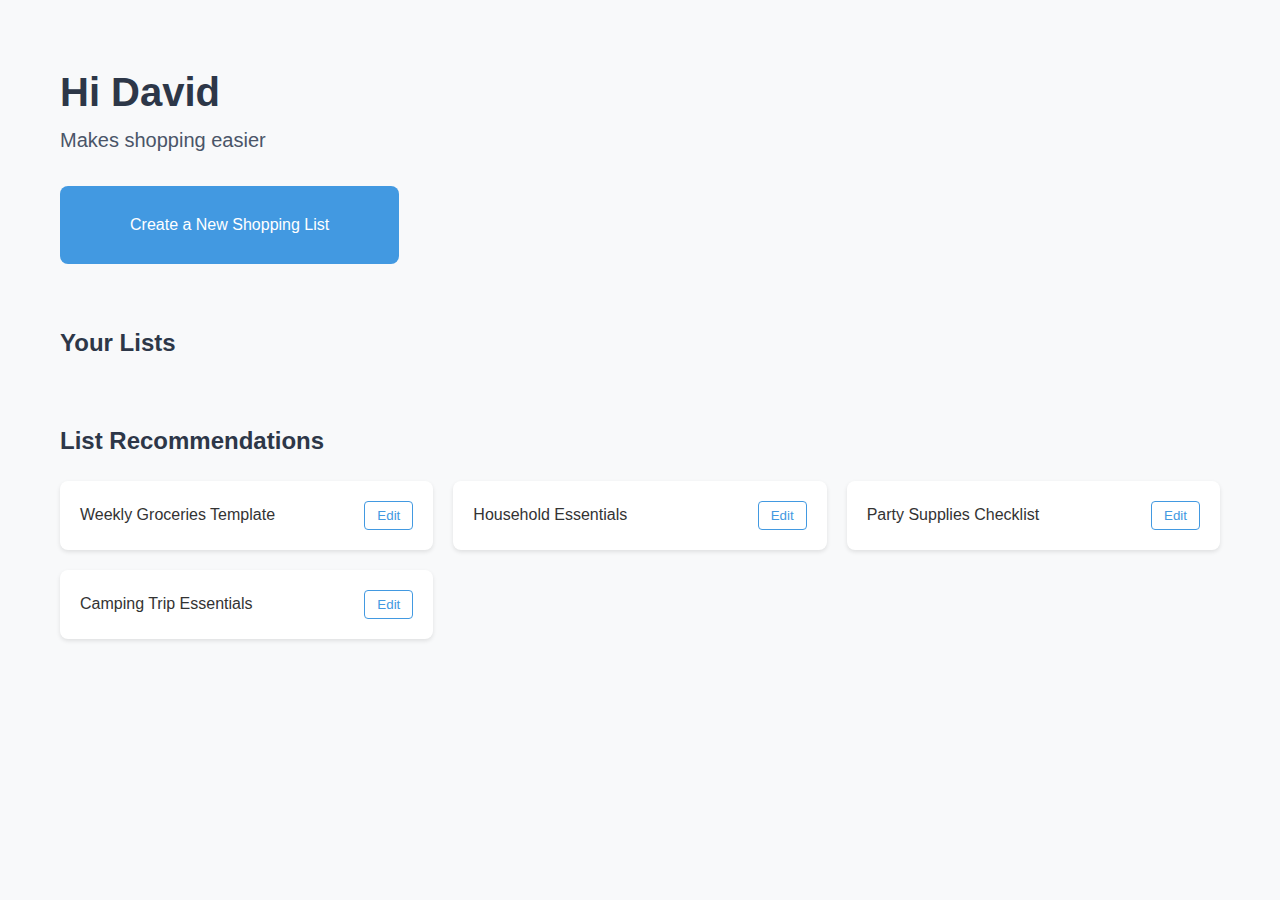
<file: landing.html>
<!DOCTYPE html>
<html lang="en">
<head>
    <meta charset="UTF-8">
    <meta name="viewport" content="width=device-width, initial-scale=1.0">
    <title>Shopping List App</title>
    <link rel="stylesheet" href="landing.css">
</head>
<body>
    <div class="container">
        <header class="header">
            <h1>Hi David</h1>
            <p class="subtitle">Makes shopping easier</p>
            <button class="create-button" id="create-button">Create a New Shopping List</button>
        </header>

        <section class="lists-section">
            <h2>Your Lists</h2>
            <div class="lists-grid">
            </div>
        </section>

        <!-- Modal -->
        <div id="modal" class="hidden">
            <div class="modal-content">
                <h2>Name Your Shopping List</h2>
                <input type="text" id="list-name-input" placeholder="Enter list name">
                <button id="submit-list-name">Create</button>
                <button id="close-modal">Close</button>
            </div>
        </div>

        <section class="recommendations-section">
            <h2>List Recommendations</h2>
            <div class="recommendations-grid">
                <div class="recommendation-card">
                    <span>Weekly Groceries Template</span>
                    <button class="edit-button">Edit</button>
                </div>
                <div class="recommendation-card">
                    <span>Household Essentials</span>
                    <button class="edit-button">Edit</button>
                </div>
                <div class="recommendation-card">
                    <span>Party Supplies Checklist</span>
                    <button class="edit-button">Edit</button>
                </div>
                <div class="recommendation-card">
                    <span>Camping Trip Essentials</span>
                    <button class="edit-button">Edit</button>
                </div>
            </div>
        </section>
    </div>
    <script src="landing.js"></script>
</body>
</html>
</file>
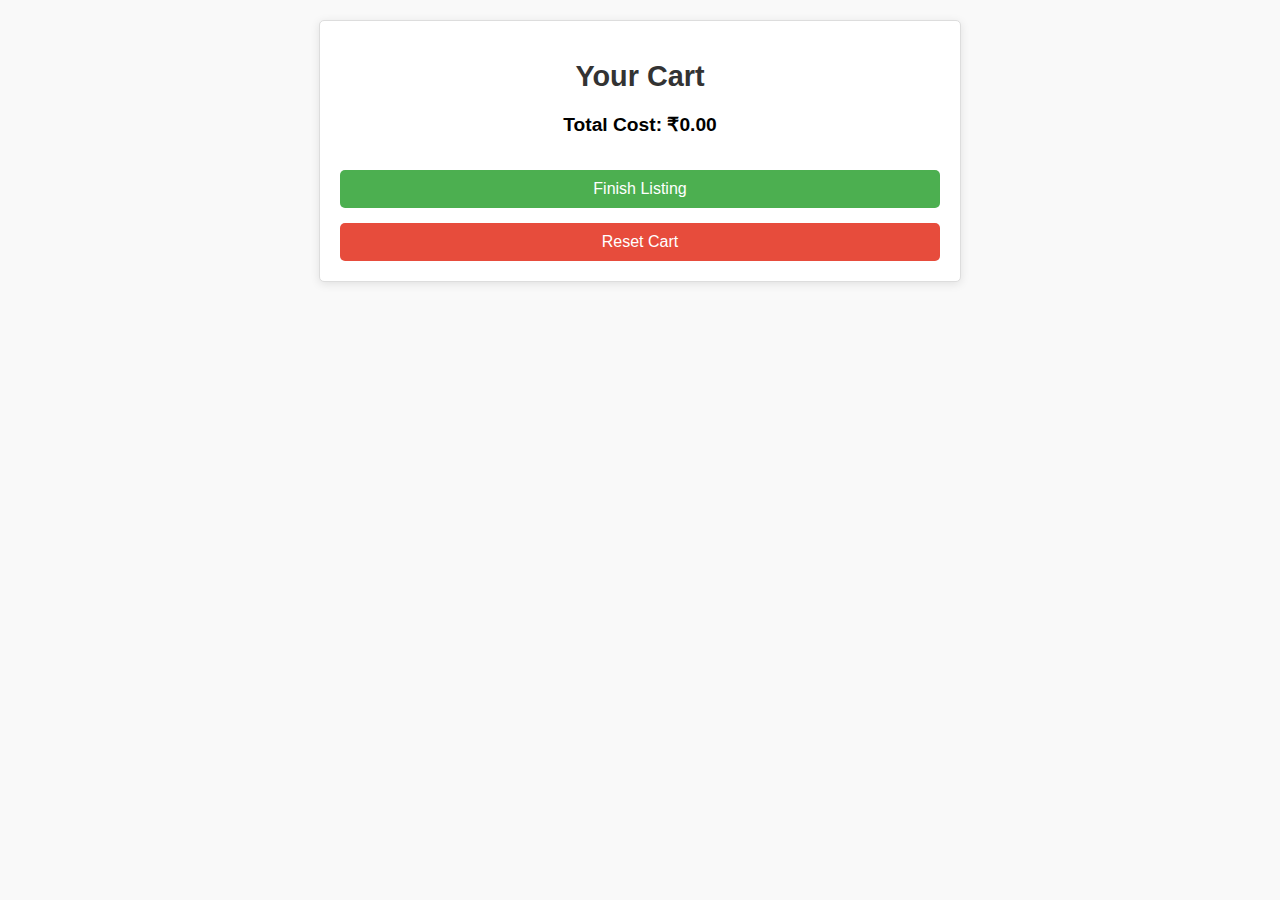
<file: list.html>
<!DOCTYPE html>
<html lang="en">
<head>
    <meta charset="UTF-8">
    <meta name="viewport" content="width=device-width, initial-scale=1.0">
    <title>Cart</title>
    <link rel="stylesheet" href="list.css">
</head>
<body>
    <div class="cart-container">
        <h1>Your Cart</h1>
        <div id="cart-items"></div>
        <div class="cart-total">
            <p>Total Cost: ₹<span id="total-cost">0</span></p>
        </div>
        <button id="Finish">Finish Listing</button>
        <button class="reset-btn">Reset Cart</button> 
    </div>

    <script src="list.js"></script>
</body>
</html>
</file>
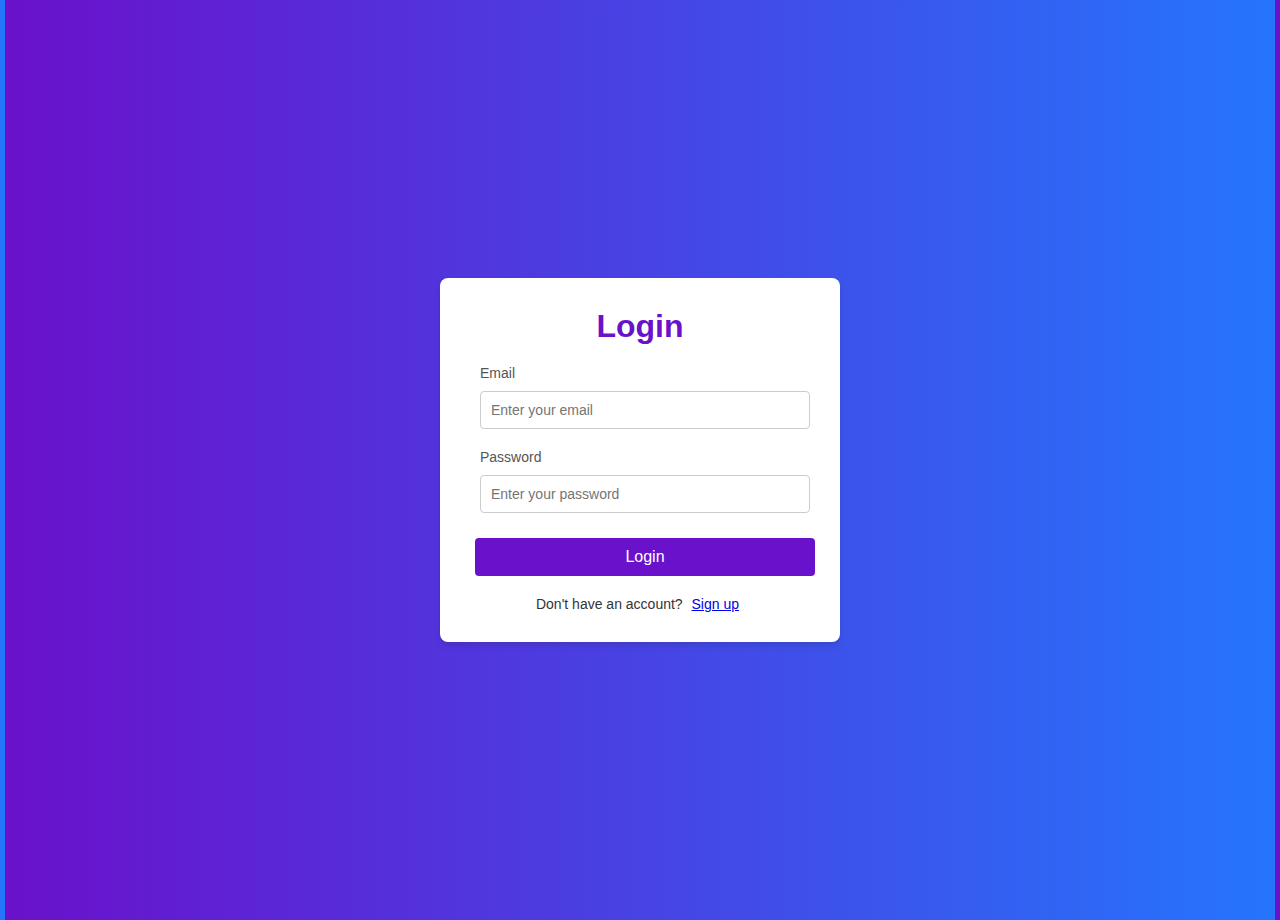
<file: login.html>
<!DOCTYPE html>
<html lang="en">
<head>
    <meta charset="UTF-8">
    <meta name="viewport" content="width=device-width, initial-scale=1.0">
    <title>Login Page</title>
    <link rel="stylesheet" href="login.css">
</head>
<body>
    <script src="script.js"></script>
    <div class="login-container">
        <div class="login-box">
            <h1>Login</h1>
            <form action="/submit-login" method="POST">
                <div class="input-group">
                    <label for="email">Email</label>
                    <input type="email" id="email" name="email" placeholder="Enter your email" required>
                </div>
                <div class="input-group">
                    <label for="password">Password</label>
                    <input type="password" id="password" name="password" placeholder="Enter your password" required>
                </div>
                <button type="submit" class="login-button" id="login">Login</button>
                <p class="signin-text">
                    Don't have an account? <a  href="/signin.html">Sign up</a>
                </p>
            </form>
        </div>
    </div>
</body>
</html>
</file>
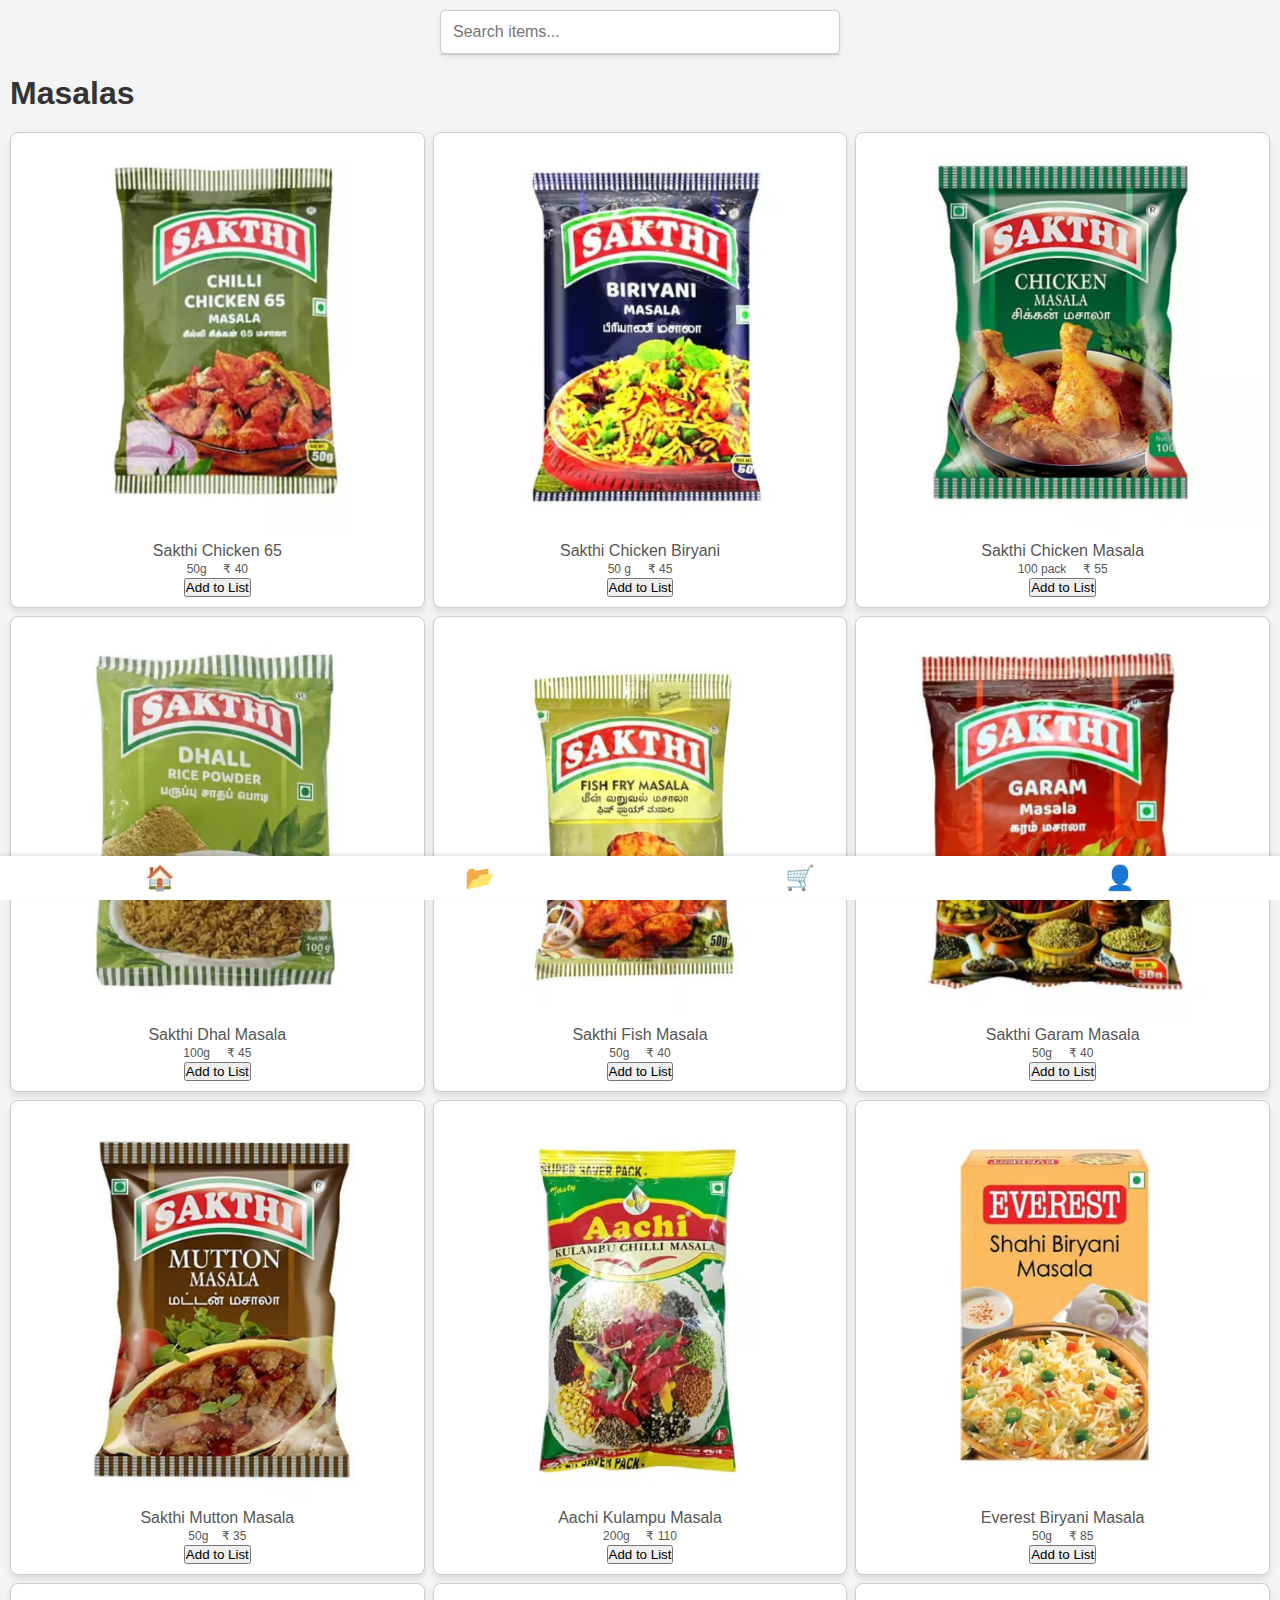
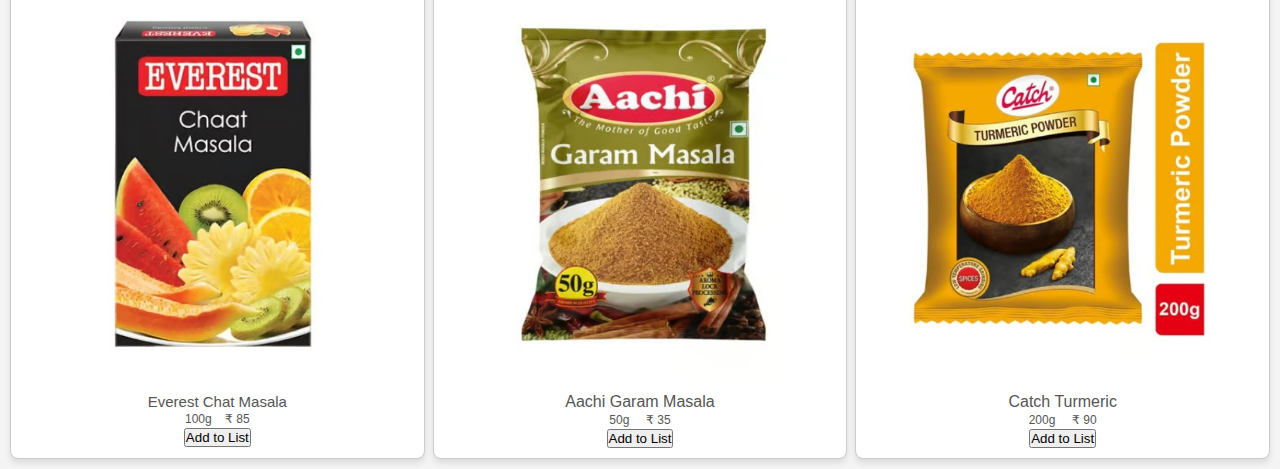
<file: masala.html>
<!DOCTYPE html>
<html lang="en">
<head>
<meta charset="UTF-8">
<meta name="viewport" content="width=device-width, initial-scale=1.0">
<title>Chips and Crunchies</title>
<link rel="stylesheet" href="vegetables.css">
<script src="check.js"></script>
</head>
<body>
  <div class="search-container">
    <label for="search-bar" class="sr-only">Search for items</label>
    <input type="text" id="search-bar" class="search-bar" placeholder="Search items...">
    <div id="suggestions" class="suggestions" role="listbox" aria-label="Suggestions"></div>
</div>
  <h1>Masalas</h1>
  <div id="vegetable-list" class="vegetable-list">
    <!-- List of vegetable containers -->
    <div class="card">
      <div class="image">
        <img class="cntimg" src="img/masala/sakthi65.jpg" alt="Green Lays">
      </div>
      <p class="product-name">Sakthi Chicken 65</p>
      <p class="price">50g &nbsp;&nbsp;&nbsp;&nbsp;&#x20B9 40</p>
      <button class="add-to-cart" data-price="40"data-name="Sakthi Chicken 65">Add to List</button>
    </div>
    <div class="card">
      <div class="image">
        <img class="cntimg" src="img/masala/sakthibiriyani.jpg" alt="Blue Lays">
        
      </div>
      <p class="product-name">Sakthi Chicken Biryani</p>
      <p class="price">50 g &nbsp;&nbsp;&nbsp;&nbsp;&#x20B9 45</p>
      <button class="add-to-cart" data-price="45"data-name="Sakthi Chicken Biryani">Add to List</button>
    </div>
    <div class="card">
      <div class="image">
        <img class="cntimg" src="img/masala/sakthichicken.jpg" alt="cherry">
      </div>
      <p class="product-name">Sakthi Chicken Masala</p>
      <p class="price">100 pack &nbsp;&nbsp;&nbsp;&nbsp;&#x20B9 55</p>
      <button class="add-to-cart"data-price="55"data-name="Sakthi Chicken Masala">Add to List</button>
    </div>
    <div class="card">
      <div class="image">
        <img class="cntimg" src="img/masala/sakthidhal.jpg" alt="Grapes">
      </div>
      <p class="product-name">Sakthi Dhal Masala</p>
      <p class="price">100g &nbsp;&nbsp;&nbsp;&nbsp;&#x20B9 45</p>
      <button class="add-to-cart"data-price="45"data-name="Sakthi Dhal Masala">Add to List</button>
    </div>
    <div class="card">
      <div class="image">
        <img class="cntimg" src="img/masala/sakthifish.jpg" alt="Guava">
      </div>
      <p class="product-name">Sakthi Fish Masala</p>
      <p class="price">50g &nbsp;&nbsp;&nbsp;&nbsp;&#x20B9 40</p>
      <button class="add-to-cart"data-price="40"data-name="Sakthi Fish Masala">Add to List</button>
    </div>
    <div class="card">
      <div class="image">
        <img class="cntimg" src="img/masala/sakthigaram.jpg" alt="Jackfruits">
      </div>
      <p class="product-name">Sakthi Garam Masala</p>
      <p class="price">50g &nbsp;&nbsp;&nbsp;&nbsp;&#x20B9 40</p>
      <button class="add-to-cart"data-price="40"data-name="Sakthi Garam Masala">Add to List</button>
    </div>
    <div class="card">
      <div class="image">
        <img class="cntimg" src="img/masala/sakthimutton.jpg" alt="Mango">
      </div>
      <p class="product-name">Sakthi Mutton Masala</p>
      <p class="price">50g&nbsp;&nbsp;&nbsp;&nbsp;&#x20B9 35</p>
      <button class="add-to-cart"data-price="35"data-name="Sakthi Mutton Masala">Add to List</button>
    </div>
    <div class="card">
      <div class="image">
        <img class="cntimg" src="img/masala/aachikulampu.jpg" alt="Orange">
      </div>
      <p class="product-name">Aachi Kulampu Masala</p>
      <p class="price">200g &nbsp;&nbsp;&nbsp;&nbsp;&#x20B9 110</p>
      <button class="add-to-cart"data-price="110"data-name="Aachi Kulampu Masala">Add to List</button>
    </div>
    <div class="card">
      <div class="image">
        <img class="cntimg" src="img/masala/everest biriyani.jpg" alt="Papaya">
      </div>
      <p class="product-name">Everest Biryani Masala</p>
      <p class="price">50g &nbsp;&nbsp;&nbsp;&nbsp;&#x20B9 85</p>
      <button class="add-to-cart"data-price="85"data-name="Everest Biryani Masala">Add to List</button>
    </div>
    <div class="card">
      <div class="image">
        <img class="cntimg" src="img/masala/everestchatmasala.jpg" alt="Pine Apple">
      </div>
      <p style ="font-size: 15px" class ="product-name">Everest Chat Masala</p>
      <p class="price">100g&nbsp;&nbsp;&nbsp;&nbsp;&#x20B9 85</p>
      <button class="add-to-cart"data-price="85"data-name="Everest Chat Masala">Add to List</button>
    </div>
    <div class="card">
      <div class="image">
        <img class="cntimg" src="img/masala/achigaram.jpg" alt="Garlic">
      </div>
      <p class="product-name">Aachi Garam Masala</p>
      <p class="price">50g &nbsp;&nbsp;&nbsp;&nbsp;&#x20B9 35</p>
      <button class="add-to-cart"data-price="35"data-name="Aachi Garam Masala">Add to List</button>
    </div>
    <div class="card">
      <div class="image">
        <img class="cntimg" src="img/masala/catch turmeric.jpg" alt="DrumStick">
      </div>
      <p class="product-name">Catch Turmeric</p>
      <p class="price">200g &nbsp;&nbsp;&nbsp;&nbsp;&#x20B9 90</p>
      <button class="add-to-cart"data-price="90"data-name="Catch Turmeric">Add to List</button>
    </div>
  </div>
</div>
<footer id="cart-summary-footer" style="display: none;">
  <div class="cart-summary">
      <span>Items: <span id="item-count">0</span></span>
      <span>Budget Remaining: ₹<span id="budget-remaining">1000</span></span>
      <button id="go-to-cart">Go To Cart</button>
  </div>
</footer>
<script src="script.js"></script>
<div class="bottom-nav">
  <button onclick="window.location.href='landing.html'">🏠</button>
  <button onclick="window.location.href='index.html'">📂</button>
  <button onclick="window.location.href='list.html'">🛒</button>
  <button  onclick="window.location.href='profile.html'">👤</button>
</div>
</body>
</html>
</file>
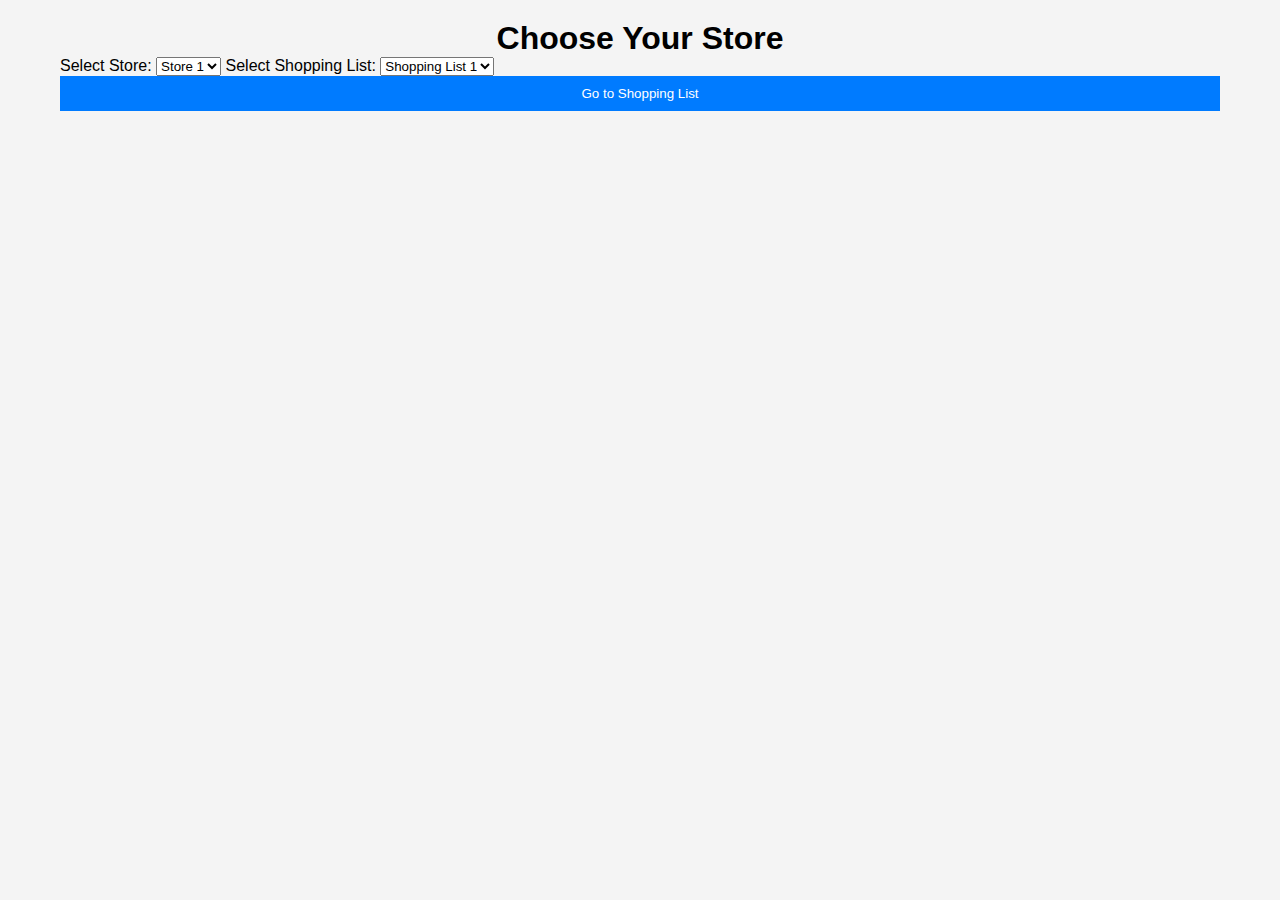
<file: navi.html>
<!DOCTYPE html>
<html lang="en">
<head>
    <meta charset="UTF-8">
    <meta name="viewport" content="width=device-width, initial-scale=1.0">
    <title>Select Store</title>
    <link rel="stylesheet" href="navi.css">
</head>
<body>
    <div class="container">
        <h1>Choose Your Store</h1>
        <form id="store-selection-form">
            <label for="store">Select Store:</label>
            <select id="store" name="store">
                <option value="store1">Store 1</option>
                <option value="store2">Store 2</option>
            </select>
            
            <label for="shopping-list">Select Shopping List:</label>
            <select id="shopping-list" name="shopping-list">
                <option value="list1">Shopping List 1</option>
                <option value="list2">Shopping List 2</option>
            </select>
            
            <button type="submit">Go to Shopping List</button>
        </form>
    </div>

    <script>
        document.getElementById('store-selection-form').addEventListener('submit', function(event) {
            event.preventDefault();
            const store = document.getElementById('store').value;
            const shoppingList = document.getElementById('shopping-list').value;
            window.location.href = `navi2.html?store=${store}&list=${shoppingList}`;
        });
    </script>
</body>
</html>
</file>
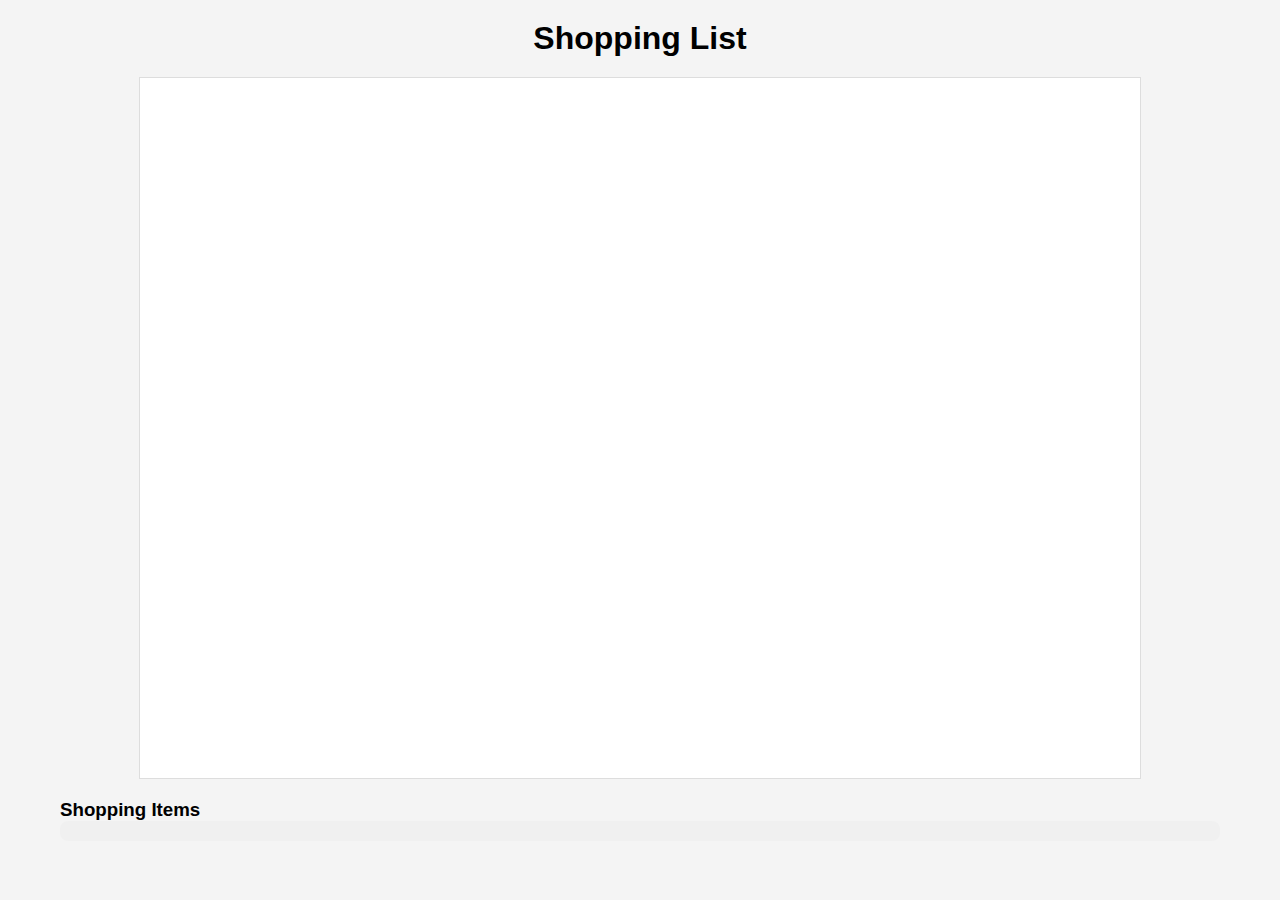
<file: navi2.html>
<!DOCTYPE html>
<html lang="en">
<head>
    <meta charset="UTF-8">
    <meta name="viewport" content="width=device-width, initial-scale=1.0">
    <title>Shopping List</title>
    <link rel="stylesheet" href="navi.css">
</head>
<body>
    <div class="container">
        <h1>Shopping List</h1>
        <ul id="selected-items"></ul>
        <canvas id="store-map" width="1000" height="700"></canvas>
        <div id="side-panel">
            <h3>Shopping Items</h3>
            <ul id="items-list"></ul>
        </div>
    </div>
    
    <script src="navi.js"></script>
</body>
</html>
</file>
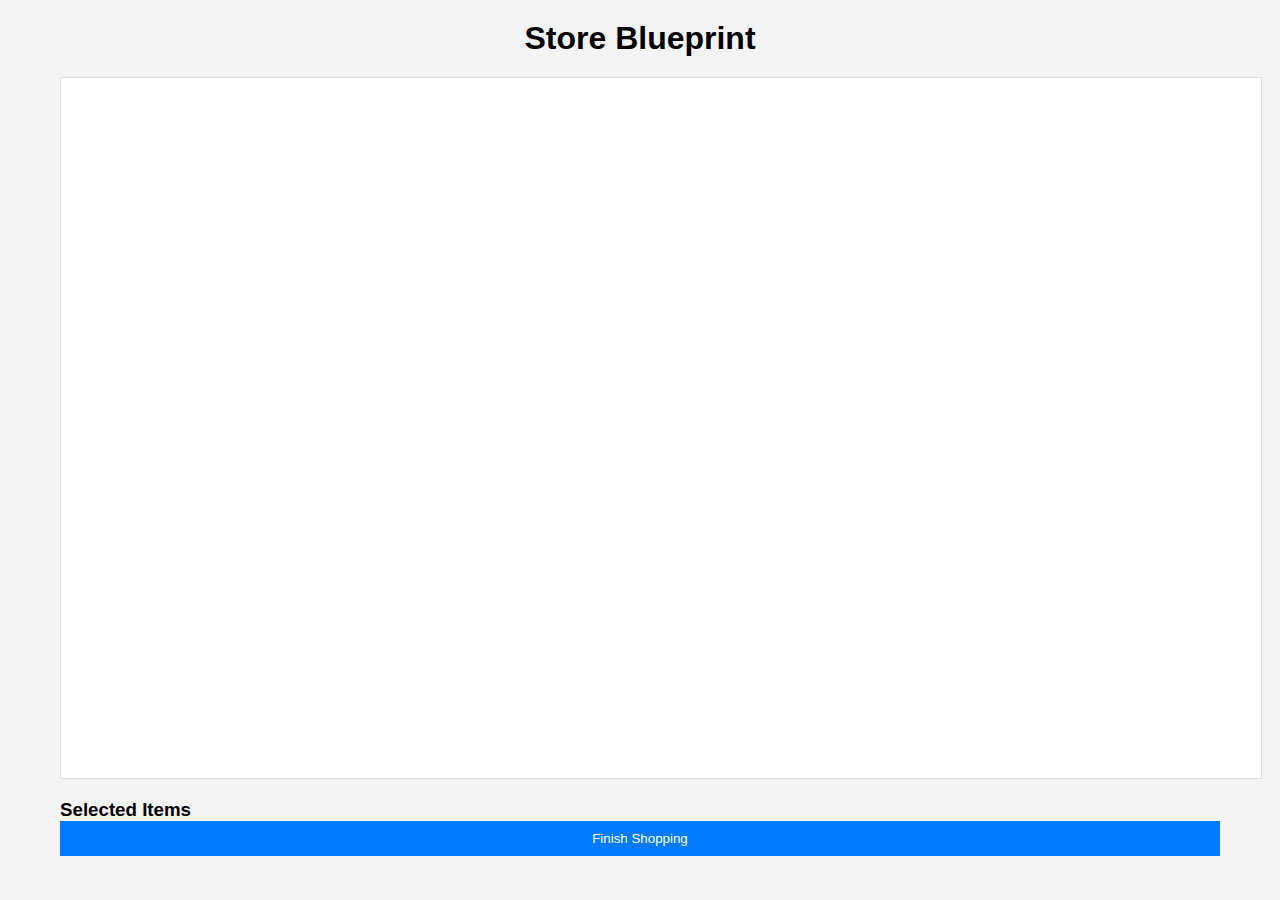
<file: navi3.html>
<!DOCTYPE html>
<html lang="en">
<head>
    <meta charset="UTF-8">
    <meta name="viewport" content="width=device-width, initial-scale=1.0">
    <title>Store Map</title>
    <link rel="stylesheet" href="navi.css">
</head>
<body>
    <div class="container">
        <h1>Store Blueprint</h1>
        <canvas id="store-map" width="1200" height="700"></canvas>
        <div id="side-panel">
            <h3>Selected Items</h3>
            <ul id="selected-items">
                <!-- Dynamically populated selected items -->
            </ul>
            <button onclick="finishShopping()">Finish Shopping</button>
        </div>
    </div>

    <script>
        const urlParams = new URLSearchParams(window.location.search);
        const store = urlParams.get('store');
        const shoppingList = urlParams.get('list');

        const storeLayouts = {
            store1: {
                entrance: { x: 50, y: 650 },
                zones: [
                    { name: 'Dairy', x: 150, y: 100 },
                    { name: 'Fruits', x: 350, y: 100 },
                    { name: 'Beverages', x: 550, y: 100 },
                    { name: 'Snacks', x: 750, y: 100 },
                ],
                products: {
                    milk: { x: 150, y: 100 },
                    apple: { x: 350, y: 100 },
                    juice: { x: 550, y: 100 },
                    chips: { x: 750, y: 100 },
                },
            },
            store2: {
                entrance: { x: 50, y: 650 },
                zones: [
                    { name: 'Dairy', x: 200, y: 150 },
                    { name: 'Fruits', x: 400, y: 150 },
                    { name: 'Beverages', x: 600, y: 150 },
                    { name: 'Snacks', x: 800, y: 150 },
                ],
                products: {
                    milk: { x: 200, y: 150 },
                    apple: { x: 400, y: 150 },
                    juice: { x: 600, y: 150 },
                    chips: { x: 800, y: 150 },
                },
            },
        };

        const shoppingLists = {
            store1: {
                list1: ['milk', 'apple', 'juice', 'chips'],
                list2: ['bread', 'orange', 'milk', 'soda'],
            },
            store2: {
                list1: ['rice', 'potato', 'onion', 'tomato'],
                list2: ['cereal', 'flour', 'sugar', 'salt'],
            }
        };

        let selectedItems = new Set();
        let collectedItems = new Set();

        function generateShoppingList() {
            const selectedItemsList = document.getElementById('selected-items');
            const items = shoppingLists[store][shoppingList];
            items.forEach(item => {
                const li = document.createElement('li');
                li.textContent = item.charAt(0).toUpperCase() + item.slice(1);
                li.addEventListener('click', () => markItemTaken(item));
                selectedItemsList.appendChild(li);
            });
        }

        function markItemTaken(item) {
            collectedItems.add(item);
            drawStoreMap();
            updateShoppingList();
        }

        function drawStoreMap() {
            const canvas = document.getElementById('store-map');
            const ctx = canvas.getContext('2d');
            ctx.clearRect(0, 0, canvas.width, canvas.height);

            const layout = storeLayouts[store];
            const { entrance, zones, products } = layout;

            // Draw entrance
            ctx.beginPath();
            ctx.arc(entrance.x, entrance.y, 15, 0, Math.PI * 2);
            ctx.fillStyle = 'blue';
            ctx.fill();
            ctx.closePath();

            // Draw zones
            zones.forEach(zone => {
                ctx.beginPath();
                ctx.rect(zone.x, zone.y, 80, 50);
                ctx.fillStyle = 'lightgrey';
                ctx.fill();
                ctx.stroke();
                ctx.fillStyle = 'black';
                ctx.fillText(zone.name, zone.x + 5, zone.y + 25);
                ctx.closePath();
            });

            // Draw paths to products
            Object.keys(products).forEach(product => {
                const { x, y } = products[product];
                ctx.beginPath();
                ctx.arc(x, y, 10, 0, Math.PI * 2);
                ctx.fillStyle = collectedItems.has(product) ? 'grey' : 'green';
                ctx.fill();
                ctx.closePath();
            });

            if (selectedItems.size > 0) {
                const items = Array.from(selectedItems);
                items.forEach(item => {
                    const product = products[item];
                    ctx.beginPath();
                    ctx.arc(product.x, product.y, 10, 0, Math.PI * 2);
                    ctx.fillStyle = 'yellow';
                    ctx.fill();
                    ctx.closePath();
                });
            }

            drawPath(entrance, Object.values(products)[0]);
        }

        function drawPath(start, end) {
            const canvas = document.getElementById('store-map');
            const ctx = canvas.getContext('2d');
            ctx.beginPath();
            ctx.moveTo(start.x, start.y);
            ctx.lineTo(end.x, end.y);
            ctx.strokeStyle = 'red';
            ctx.lineWidth = 3;
            ctx.setLineDash([5, 5]);
            ctx.stroke();
            ctx.closePath();
        }

        generateShoppingList();
        drawStoreMap();
    </script>
</body>
</html>
</file>
<file: check.css>
* {
  margin: 0;
  padding: 0;
  box-sizing: border-box;
}

body {
  font-family: 'Arial', sans-serif;
  background-color: #fef7f8;
  color: #4a4a4a;
  display: flex;
  flex-direction: column;
  min-height: 100vh;
}

.container {
  display: flex;
  flex-direction: column;
  height: 100%;
}

.header {
  background-color: #f8d7da;
  padding: 1rem;
  display: flex;
  justify-content: space-between;
  align-items: center;
  box-shadow: 0 2px 4px rgba(0, 0, 0, 0.1);
}

.header h1 {
  font-size: 1.8rem;
  font-weight: bold;
  color: #e63946;
  margin: 0;
}

.product-grid {
  flex-grow: 1;
  display: grid;
  grid-template-columns: repeat(auto-fill, minmax(250px, 1fr));
  gap: 1.5rem;
  padding: 2rem;
  overflow-y: auto;
}

.product-card {
  background: #ffffff;
  border-radius: 10px;
  box-shadow: 0 4px 6px rgba(0, 0, 0, 0.1);
  overflow: hidden;
  transition: transform 0.3s ease-in-out;
}

.product-card:hover {
  transform: translateY(-5px);
}

.product-card .product-image {
  background: #ddd;
  height: 200px;
  border-radius: 8px;
  margin-bottom: 1rem;
  display: flex;
  justify-content: center;
  align-items: center;
}

.product-card .product-image img {
  max-height: 100%;
  max-width: 100%;
  object-fit: contain;
}

.product-card h3 {
  font-size: 1.2rem;
  color: #333;
  margin-bottom: 0.5rem;
}

.product-card .price {
  font-size: 1.1rem;
  color: #f06292;
  margin-bottom: 1rem;
}

.add-to-cart-btn {
  background-color: #f06292;
  color: white;
  border: none;
  padding: 0.8rem 1.5rem;
  border-radius: 30px;
  font-weight: bold;
  cursor: pointer;
  transition: background-color 0.3s;
}

.add-to-cart-btn:hover {
  background-color: #e64a8d;
}

.bottom-nav {
  display: flex;
  justify-content: space-between;
  align-items: center;
  background-color: #f8d7da;
  padding: 1rem;
  box-shadow: 0 -2px 4px rgba(0, 0, 0, 0.1);
}

.view-cart-btn {
  background-color: #4caf50;
  color: white;
  padding: 0.8rem 1.5rem;
  border-radius: 30px;
  font-weight: bold;
  cursor: pointer;
  transition: background-color 0.3s;
}

.view-cart-btn:hover {
  background-color: #388e3c;
}

.cart-popup {
  display: none;
  position: fixed;
  top: 0;
  left: 0;
  width: 100%;
  height: 100%;
  background: rgba(0, 0, 0, 0.5);
  backdrop-filter: blur(5px);
  justify-content: center;
  align-items: center;
  transition: opacity 0.3s ease;
}

.cart-popup.show {
  display: flex;
  opacity: 1;
}

.cart-popup .cart-header {
  background-color: #ffffff;
  padding: 1.5rem;
  border-radius: 12px 12px 0 0;
  display: flex;
  justify-content: space-between;
  align-items: center;
}

.cart-popup .cart-header h2 {
  color: #e63946;
  font-size: 1.5rem;
}

.cart-popup .cart-items {
  background-color: #ffffff;
  padding: 1rem;
  overflow-y: auto;
  max-height: 60vh;
}

.cart-popup .cart-summary {
  background-color: #ffffff;
  padding: 1.5rem;
  border-radius: 0 0 12px 12px;
}

.cart-popup .cart-summary .total-cost {
  font-size: 1.4rem;
  font-weight: bold;
  color: #4caf50;
}

.cart-popup .finish-listing-btn {
  background-color: #4caf50;
  color: white;
  border: none;
  padding: 1rem 2rem;
  border-radius: 30px;
  font-size: 1.2rem;
  cursor: pointer;
  transition: background-color 0.3s;
}

.cart-popup .finish-listing-btn:hover {
  background-color: #388e3c;
}

.no-results {
  text-align: center;
  color: #777;
  font-size: 1.2rem;
}

@media screen and (max-width: 768px) {
  .product-grid {
    grid-template-columns: repeat(2, 1fr);
  }

  .header h1 {
    font-size: 1.5rem;
  }

  .product-card {
    padding: 1rem;
  }
}
</file>
<file: vegetables.css>
/* General styles */
* {
  padding: 0;
  box-sizing: border-box;
}
body {
  font-family: Arial, sans-serif;
  background-color: #f4f4f4;
  margin-top: 10px;
  margin: 10px;
  padding: 0;
}

.container {
  width: 90%;
  margin: 20px auto;
  text-align: center;
}

h1 {
  color: #333;
  margin-bottom: 20px;
}

/* Grid styling */
.vegetable-list {
  display: grid;
  grid-template-columns: repeat(3, 1fr); /* Always 4 columns */
  gap: 8px; /* Space between rows and columns */
}

.card {
  background-color: white;
  padding: 10px;
  border: 1px solid #ccc;
  border-radius: 8px;
  box-shadow: 0 4px 6px rgba(0, 0, 0, 0.1);
  text-align: center;
  transition: transform 0.3s ease;
}

.card:hover {
  transform: scale(1.05); /* Slight zoom effect on hover */
}

.card .image img {
  width: 100%;
  height: auto;
  border-radius: 8px;
  object-fit: cover;
}

.card p {
  margin: 10px 0;
  font-size: 1em;
  color: #555;
}

.add-to-list {
  background-color: #7d00ea;
  color: white;
  border: none;
  padding: 8px 10px;
  border-radius: 5px;
  cursor: pointer;
  transition: background-color 0.3s ease;
}

.add-to-list:hover {
  background-color: #8c21ea;
}

/* Search bar styling */
.search-bar {
  display: flex;
  gap: 8px;
  margin-bottom: 16px;
}

.search-bar input {
  flex: 1;
  padding: 8px;
  border: 1px solid #ccc;
  border-radius: 8px;
}

.search-bar button {
  background-color: #7d00ea;
  color: white;
  border: none;
  padding: 8px;
  border-radius: 8px;
  cursor: pointer;
}

p.price{
  font-size: 12px;
}
p.product-name,p.price{
  margin-bottom: 2px;
  margin-top: 2px;

}
footer {
  font-size: 13px;
  position: fixed;
  bottom: 40px; /* Push above bottom navigation */
  left: 0;
  right: 0;
  border-radius: 5px;
  background: #4caf50; /* Pleasant green background */
  color: white;
  padding: 10px 20px;
  display: flex;
  justify-content: space-between;
  align-items: center;
  box-shadow: 0 -2px 10px rgba(0, 0, 0, 0.1);
  
}

footer span {
  margin: 0 15px;
  font-weight: bold;
}
#go-to-cart {
    margin-top: 5px;
    background-color: #04560f; /* Bright green button */
    color: white;
    border: none;
    padding: 8px 16px; /* Adjust padding as needed */
    border-radius: 5px;
    cursor: pointer;
    font-size: 12px;
    display: block;
    margin: 0 auto; /* Center horizontally */
}
#go-to-cart:hover {
    background-color: #055c0f; /* Slightly darker green for hover effect */
}

#cart-summary-footer {
    display: none; /* Initially hidden */
    
}


.bottom-nav {
  position: fixed;
  bottom: 0;
  left: 0;
  right: 0;
  background-color: white;
  display: flex;
  justify-content: space-around;
  padding: 8px 0;
  box-shadow: 0 -2px 4px rgba(0, 0, 0, 0.1);
  z-index: 5; /* Ensure it's below the footer */
}

.bottom-nav button {
  background: none;
  border: none;
  font-size: 1.5em;
  cursor: pointer;
}
.search-container {
  position: relative;
  max-width: 400px;
  margin: 0 auto;
}

.search-bar {
  width: 100%;
  padding: 12px;
  font-size: 16px;
  border: 1px solid #ccc;
  border-radius: 5px;
  box-shadow: 0 2px 4px rgba(0, 0, 0, 0.1);
}

.suggestions {
  position: absolute;
  top: 100%;
  left: 0;
  width: 100%;
  border: 1px solid #ccc;
  border-top: none;
  background: #fff;
  z-index: 10;
  box-shadow: 0 4px 6px rgba(0, 0, 0, 0.1);
  max-height: 200px;
  overflow-y: auto;
}

.suggestions div {
  padding: 10px;
  cursor: pointer;
  border-bottom: 1px solid #f0f0f0;
}

.suggestions div:last-child {
  border-bottom: none;
}

.suggestions div:hover,
.suggestions div:focus {
  background: #f0f0f0;
  outline: none;
}

.no-results {
  padding: 10px;
  color: #888;
  text-align: center;
}

/* Accessibility styles */
.sr-only {
  position: absolute;
  width: 1px;
  height: 1px;
  padding: 0;
  overflow: hidden;
  clip: rect(0, 0, 0, 0);
  white-space: nowrap;
  border: 0;
}
</file>
<file: landing.css>
* {
  margin: 0;
  padding: 0;
  box-sizing: border-box;
}

body {
  font-family: -apple-system, BlinkMacSystemFont, 'Segoe UI', Roboto, Oxygen, Ubuntu, Cantarell, sans-serif;
  line-height: 1.6;
  color: #333;
  background-color: #f8f9fa;
}

.container {
  max-width: 1200px;
  margin: 0 auto;
  padding: 0 20px;
}

.header {
  text-align: left;
  padding: 60px 0;
}

.header h1 {
  font-size: 2.5rem;
  color: #2d3748;
}

.subtitle {
  font-size: 1.25rem;
  color: #4a5568;
  margin-bottom: 30px;
}

.create-button {
  background-color: #4299e1;
  color: white;
  border: none;
  padding: 30px 70px;
  border-radius: 8px;
  font-size: 1rem;
  cursor: pointer;
  transition: background-color 0.3s ease;
}

.create-button:hover {
  background-color: #3182ce;
}

section {
  margin-bottom: 40px;
}

h2 {
  font-size: 1.5rem;
  color: #2d3748;
  margin-bottom: 20px;
}



.recommendations-grid {
  display: grid;
  grid-template-columns: repeat(auto-fit, minmax(300px, 1fr));
  gap: 20px;
}

.recommendation-card {
  background: white;
  padding: 20px;
  border-radius: 8px;
  box-shadow: 0 2px 4px rgba(0, 0, 0, 0.1);
  display: flex;
  justify-content: space-between;
  align-items: center;
}

.edit-button {
  background: transparent;
  border: 1px solid #4299e1;
  color: #4299e1;
  padding: 6px 12px;
  border-radius: 4px;
  cursor: pointer;
  transition: all 0.2s ease;
}

.edit-button:hover {
  background: #4299e1;
  color: white;
}

/* Responsive Design */
@media (max-width: 768px) {
  .header {
      padding: 40px 0;
  }

  .header h1 {
      font-size: 2rem;
  }

  .subtitle {
      font-size: 1.1rem;
  }

  .lists-grid,
  .recommendations-grid {
      grid-template-columns: 1fr;
  }

  .container {
      padding: 0 15px;
  }
}

@media (max-width: 480px) {
  .header h1 {
      font-size: 1.75rem;
  }

  .subtitle {
      font-size: 1rem;
  }

  .create-button {
      padding: 10px 20px;
      font-size: 0.9rem;
  }
}
/* Hides the modal initially */
#modal.hidden {
  display: none;
}

/* Modal container */
#modal {
  position: fixed;
  top: 50%;
  left: 50%;
  transform: translate(-50%, -50%);
  background-color: #ffffff;
  border-radius: 10px;
  box-shadow: 0 8px 16px rgba(0, 0, 0, 0.2);
  padding: 30px;
  z-index: 1000;
  width: 90%; /* Adjust for smaller screens */
  max-width: 400px; /* Set a max width for larger screens */
  animation: fadeIn 0.3s ease-in-out;
}

/* Modal content alignment */
.modal-content {
  text-align: center;
  font-family: "Arial", sans-serif;
  color: #333;
}

/* Close button */
.modal-close {
  position: absolute;
  top: 10px;
  right: 10px;
  background-color: transparent;
  border: none;
  font-size: 18px;
  cursor: pointer;
  color: #888;
  transition: color 0.3s;
}

.modal-close:hover {
  color: #555;
}

/* Overlay for dimmed background */
#modal-overlay {
  position: fixed;
  top: 0;
  left: 0;
  width: 100%;
  height: 100%;
  background: rgba(0, 0, 0, 0.5);
  z-index: 999;
  display: none; /* Hidden initially */
}

/* Show overlay and modal together */
#modal.show + #modal-overlay {
  display: block;
}

/* Animation for modal appearance */
@keyframes fadeIn {
  from {
    opacity: 0;
    transform: translate(-50%, -60%);
  }
  to {
    opacity: 1;
    transform: translate(-50%, -50%);
  }
}
.list-card {
  display: flex;
  align-items: center;
  justify-content: space-between;
  padding: 10px 20px;
  border-radius: 12px;
  box-shadow: 0 4px 8px rgba(0, 0, 0, 0.15);
  width: 350px;
  background: linear-gradient(to bottom right, #fefefe, #f8f9fa);
  transition: transform 0.2s ease, box-shadow 0.2s ease;
}

.list-card:hover {
  transform: translateY(-4px);
  box-shadow: 0 6px 12px rgba(0, 0, 0, 0.2);
}

.list-card a {
  text-decoration: none;
  color: #333;
  font-size: 16px;
  flex: 1; /* Make the link occupy remaining space */
}

.remove-btn {
  background-color: #e63946;
  color: white;
  border: none;
  border-radius: 8px;
  padding: 4px 8px;
  font-size: 14px;
  cursor: pointer;
  box-shadow: 0 2px 4px rgba(0, 0, 0, 0.1);
  transition: background-color 0.3s, transform 0.2s;
}

.remove-btn:hover {
  background-color: #d62839;
  transform: scale(1.05);
}

.lists-grid {
  display: grid;
  grid-template-columns: repeat(auto-fit, minmax(350px, 1fr)); /* Adjusts layout for responsive design */
  gap: 20px;
  font-size: large;
  font-weight: bold;
}
</file>
<file: list.css>
/* Base styles */
body {
  font-family: Arial, sans-serif;
  margin: 0;
  padding: 20px;
  background-color: #f9f9f9;
}

.cart-container {
  max-width: 600px;
  margin: 0 auto;
  padding: 20px;
  background: #fff;
  border: 1px solid #ddd;
  border-radius: 5px;
  box-shadow: 0 2px 10px rgba(0, 0, 0, 0.1);
}

h1 {
  font-size: 1.8rem;
  text-align: center;
  color: #333;
  margin-bottom: 20px;
}

.cart-total {
  font-size: 1.2rem;
  font-weight: bold;
  margin-top: 20px;
  text-align: center;
}

button {
  width: 100%;
  padding: 10px;
  font-size: 1rem;
  margin-top: 15px;
  border-radius: 5px;
  border: none;
  cursor: pointer;
  transition: background-color 0.3s;
}

#Finish {
  background-color: #4CAF50;
  color: white;
}

#Finish:hover {
  background-color: #45a049;
}

.reset-btn {
  background-color: #e74c3c;
  color: white;
}

.reset-btn:hover {
  background-color: #c0392b;
}

/* Cart items styling */
#cart-items {
  margin-top: 20px;
}

.cart-item {
  display: flex;
  justify-content: space-between;
  align-items: center; /* Ensures vertical alignment of all cart item sections */
  padding: 12px;
  margin-bottom: 10px;
  border-radius: 5px;
  background-color: #fafafa;
  box-shadow: 0 1px 4px rgba(0, 0, 0, 0.1);
  font-size: 0.9rem;
}

.cart-item .quantity-controls .item-size{
  display: flex;
  align-items: center; /* Vertically centers the controls */
  justify-content: center; /* Horizontally centers the controls */
  gap: 10px; /* Adds space between the buttons */
}


.cart-item .item-name {
  flex: 2; /* takes more space */
  font-weight: bold;
}



.cart-item .quantity-controls {
  
  display: flex;
  align-items: right;
 
}

.cart-item .quantity-controls button {
  padding: 4px 8px; /* Smaller buttons */
  font-size: 0.8rem; /* Smaller font */
  border-radius: 5px;
  background-color: #f0f0f0;
  border: 1px solid #ccc;
}

.cart-item .delete-btn {
  background-color: #e74c3c;
  color: white;
  border: none;
  padding: 5px 10px;
  border-radius: 5px;
  cursor: pointer;
  font-size: 0.8rem;
}

.cart-item .delete-btn:hover {
  background-color: #c0392b;
}

/* Responsive adjustments for mobile view */
@media screen and (max-width: 480px) {
  .cart-container {
    padding: 15px;
  }

  h1 {
    font-size: 1.6rem;
  }

  .cart-item {
    flex-direction: row;
    align-items: center;
    padding: 10px;
  }

  .cart-item .item-name {
    font-size: 1rem;
    flex: 2;
  }

  .cart-item .item-size {
    font-size: 0.9rem;
    flex: 1;
    text-align: center;
  }

  .cart-item .quantity-controls {
    font-size: 1rem;
  
  }

  .cart-item .delete-btn {
    font-size: 0.8rem;
    padding: 4px 8px;
  }

  .cart-total {
    font-size: 1rem;
  }

  button {
    font-size: 1rem;
    padding: 12px;
  }

  #Finish, .reset-btn {
    width: 100%;
    margin-top: 10px;
  }
}
</file>
<file: navi.css>
* {
    margin: 0;
    padding: 0;
    box-sizing: border-box;
}

body {
    font-family: Arial, sans-serif;
    background-color: #f4f4f4;
}

.container {
    max-width: 1200px;
    margin: 0 auto;
    padding: 20px;
}

h1 {
    text-align: center;
}

#store-map {
    display: block;
    margin: 20px auto;
    background-color: #fff;
    border: 1px solid #ddd;
}

#side-panel {
    margin-top: 20px;
}

ul {
    list-style-type: none;
    padding: 0;
}

li {
    margin: 10px 0;
    cursor: pointer;
}

li:hover {
    color: #007bff;
}

button {
    display: block;
    width: 100%;
    padding: 10px;
    background-color: #007bff;
    color: white;
    border: none;
    cursor: pointer;
}

button:hover {
    background-color: #0056b3;
}

#items-list {
    padding: 10px;
    background: #f0f0f0;
    border-radius: 8px;
}

#items-list li {
    cursor: pointer;
    padding: 5px;
}

#items-list li.marked {
    text-decoration: line-through;
    color: gray;
}
</file>
<file: firstlist.css>
/* Reset some default styles */
body, h1, table {
  margin: 0;
  padding: 0;
  font-family: Arial, sans-serif;
}

body {
  background-color: #f4f4f4;
  color: #333;
  padding: 20px;
  font-size: 14px;
}

header {
  text-align: center;
  margin-bottom: 20px;
}

#list-title {
  font-size: 1.8rem;
  color: #2c3e50;
}

/* Container for the list */
#list-content {
  max-width: 100%;
  margin: 0 auto;
  background-color: #fff;
  padding: 15px;
  border-radius: 8px;
  box-shadow: 0 0 10px rgba(0, 0, 0, 0.1);
  overflow-x: auto;
}

table {
  width: 100%;
  border-collapse: collapse;
  margin-bottom: 20px;
}

th, td {
  padding: 10px;
  text-align: left;
  border-bottom: 1px solid #ddd;
}

th {
  background-color: #3498db;
  color: white;
}

td {
  font-size: 1rem;
}

.delete-column {
  text-align: center;
}

.delete-btn {
  background-color: #e74c3c;
  color: white;
  border: none;
  padding: 5px 10px;
  cursor: pointer;
  border-radius: 4px;
  font-size: 0.9rem;
}

.delete-btn:hover {
  background-color: #c0392b;
}

/* Style for the total cost section */
#total-cost {
  font-size: 1rem;
  font-weight: bold;
  margin-top: 20px;
}

#shopping-list-body tr:nth-child(even) {
  background-color: #f9f9f9;
}

/* Style for "No items in your list" */
#shopping-list-body td[colspan="5"] {
  text-align: center;
  color: #888;
  font-style: italic;
}

/* Responsive Design for Mobile View */
@media screen and (max-width: 768px) {
  body {
      font-size: 12px;
      padding: 10px;
  }

  #list-title {
      font-size: 1.6rem;
  }

  #list-content {
      padding: 10px;
  }

  table {
      font-size: 0.9rem;
  }

  th, td {
      padding: 8px;
  }

  .delete-btn {
      font-size: 0.8rem;
      padding: 4px 8px;
  }

  #total-cost {
      font-size: 1.1rem;
  }
}

@media screen and (max-width: 480px) {
  body {
      font-size: 11px;
      padding: 8px;
  }

  #list-title {
      font-size: 1.4rem;
  }

  table {
      font-size: 0.8rem;
  }

  th, td {
      padding: 6px;
  }

  .delete-btn {
      font-size: 0.7rem;
      padding: 3px 6px;
  }

  #total-cost {
      font-size: 1rem;
  }
}
/* Reset some default styles */
/* Reset some default styles */
body, h1, table {
  margin: 0;
  padding: 0;
  font-family: Arial, sans-serif;
}

body {
  background-color: #f4f4f4;
  color: #333;
  padding: 20px;
  font-size: 14px;
}

header {
  text-align: center;
  margin-bottom: 20px;
}

#list-title {
  font-size: 1.8rem;
  color: #2c3e50;
}

/* Container for the list */
#list-content {
  max-width: 100%;
  margin: 0 auto;
  background-color: #fff;
  padding: 15px;
  border-radius: 8px;
  box-shadow: 0 0 10px rgba(0, 0, 0, 0.1);
  overflow-x: auto;
}

table {
  width: 100%;
  border-collapse: collapse;
  margin-bottom: 20px;
}

th, td {
  padding: 10px;
  text-align: left;
  border-bottom: 1px solid #ddd;
}

th {
  background-color: #3498db;
  color: white;
}

td {
  font-size: 1rem;
}

.delete-column {
  text-align: center;
}

.delete-btn {
  background-color: #e74c3c;
  color: white;
  border: none;
  padding: 5px 10px;
  cursor: pointer;
  border-radius: 4px;
  font-size: 0.9rem;
}

.delete-btn:hover {
  background-color: #c0392b;
}

/* Style for the total cost section */
#total-cost {
  font-size: 1rem;
  font-weight: bold;
  margin-top: 20px;
}

#shopping-list-body tr:nth-child(even) {
  background-color: #f9f9f9;
}

/* Store Selection */
#store-selection {
  margin-top: 20px;
  padding: 15px;
  background-color: #fff;
  border-radius: 8px;
  box-shadow: 0 0 10px rgba(0, 0, 0, 0.1);
}

#store-selector {
  width: 100%;
  padding: 10px;
  font-size: 1rem;
  border-radius: 5px;
  border: 1px solid #ddd;
}

/* Canvas for Store Map */
#store-navigation {
  margin-top: 20px;
  padding: 15px;
  background-color: #fff;
  border-radius: 8px;
  box-shadow: 0 0 10px rgba(0, 0, 0, 0.1);
  text-align: center;
}

canvas {
  border: 1px solid #ddd;
  margin: 0 auto;
  display: block;
  width: 95%; /* Take 95% of the container width for better visibility */
  max-width: 1200px; /* Increase max width for larger screens */
  height: auto; /* Maintain aspect ratio */
}

/* Responsive Design */
@media screen and (max-width: 768px) {
  canvas {
      width: 100%; /* Utilize the full width for mobile view */
      max-width: 900px; /* Keep max width slightly smaller on mobile */
  }
}

@media screen and (max-width: 480px) {
  canvas {
      width: 100%; /* Full width for narrow screens */
      max-width: 700px; /* Slightly reduced max width for better scaling */
  }
}


/* Responsive Design */
@media screen and (max-width: 768px) {
  body {
      font-size: 12px;
      padding: 10px;
  }

  #list-title {
      font-size: 1.6rem;
  }

  #list-content {
      padding: 10px;
  }

  table {
      font-size: 0.9rem;
  }

  th, td {
      padding: 8px;
  }

  .delete-btn {
      font-size: 0.8rem;
      padding: 4px 8px;
  }

  #total-cost {
      font-size: 1.1rem;
  }

  #store-selector {
      font-size: 0.9rem;
      padding: 8px;
  }
}

@media screen and (max-width: 480px) {
  body {
      font-size: 11px;
      padding: 8px;
  }

  #list-title {
      font-size: 1.4rem;
  }

  table {
      font-size: 0.8rem;
  }

  th, td {
      padding: 6px;
  }

  .delete-btn {
      font-size: 0.7rem;
      padding: 3px 6px;
  }

  #total-cost {
      font-size: 1rem;
  }

  #store-selector {
      font-size: 0.8rem;
      padding: 6px;
  }

  canvas {
      width: 100%; /* Ensures it fits within smaller screens */
      max-width: 100%; /* Removes restriction for smaller screens */
      height: auto; /* Keeps aspect ratio intact */
  }
}
</file>
<file: login.css>
/* General Reset */
* {
    margin: 5px 5px;
    padding: 0;
    box-sizing: border-box;
}

body {
    font-family: Arial, sans-serif;
    background: linear-gradient(to right, #6a11cb, #2575fc);
    display: flex;
    justify-content: center;
    align-items: center;
    height: 100vh;
    color: #333;
}

.login-container {
    display: flex;
    justify-content: center;
    align-items: center;
    width: 100%;
    max-width: 400px;
    padding: 20px;
    border-radius: 8px;
    background: #fff;
    box-shadow: 0 4px 6px rgba(0, 0, 0, 0.1);
}

.login-box {
    width: 100%;
}

h1 {
    text-align: center;
    margin-bottom: 20px;
    color: #6a11cb;
}

.input-group {
    margin-bottom: 15px;
}

label {
    display: block;
    margin-bottom: 5px;
    font-size: 14px;
    color: #555;
}

input {
    width: 100%;
    padding: 10px;
    font-size: 14px;
    border: 1px solid #ccc;
    border-radius: 4px;
    outline: none;
    transition: border-color 0.3s ease;
}

input:focus {
    border-color: #6a11cb;
}

.login-button {
    width: 100%;
    padding: 10px;
    font-size: 16px;
    color: #fff;
    background-color: #6a11cb;
    border: none;
    border-radius: 4px;
    cursor: pointer;
    transition: background-color 0.3s ease;
}



.signup-text,.signin-text {
    text-align: center;
    margin-top: 15px;
    font-size: 14px;
}

.signup-text a ,.signin-text {
   
    text-decoration: none;
}

.signin-text a:hover,.signup-text a:hover {
    text-decoration: none;
}
</file>
